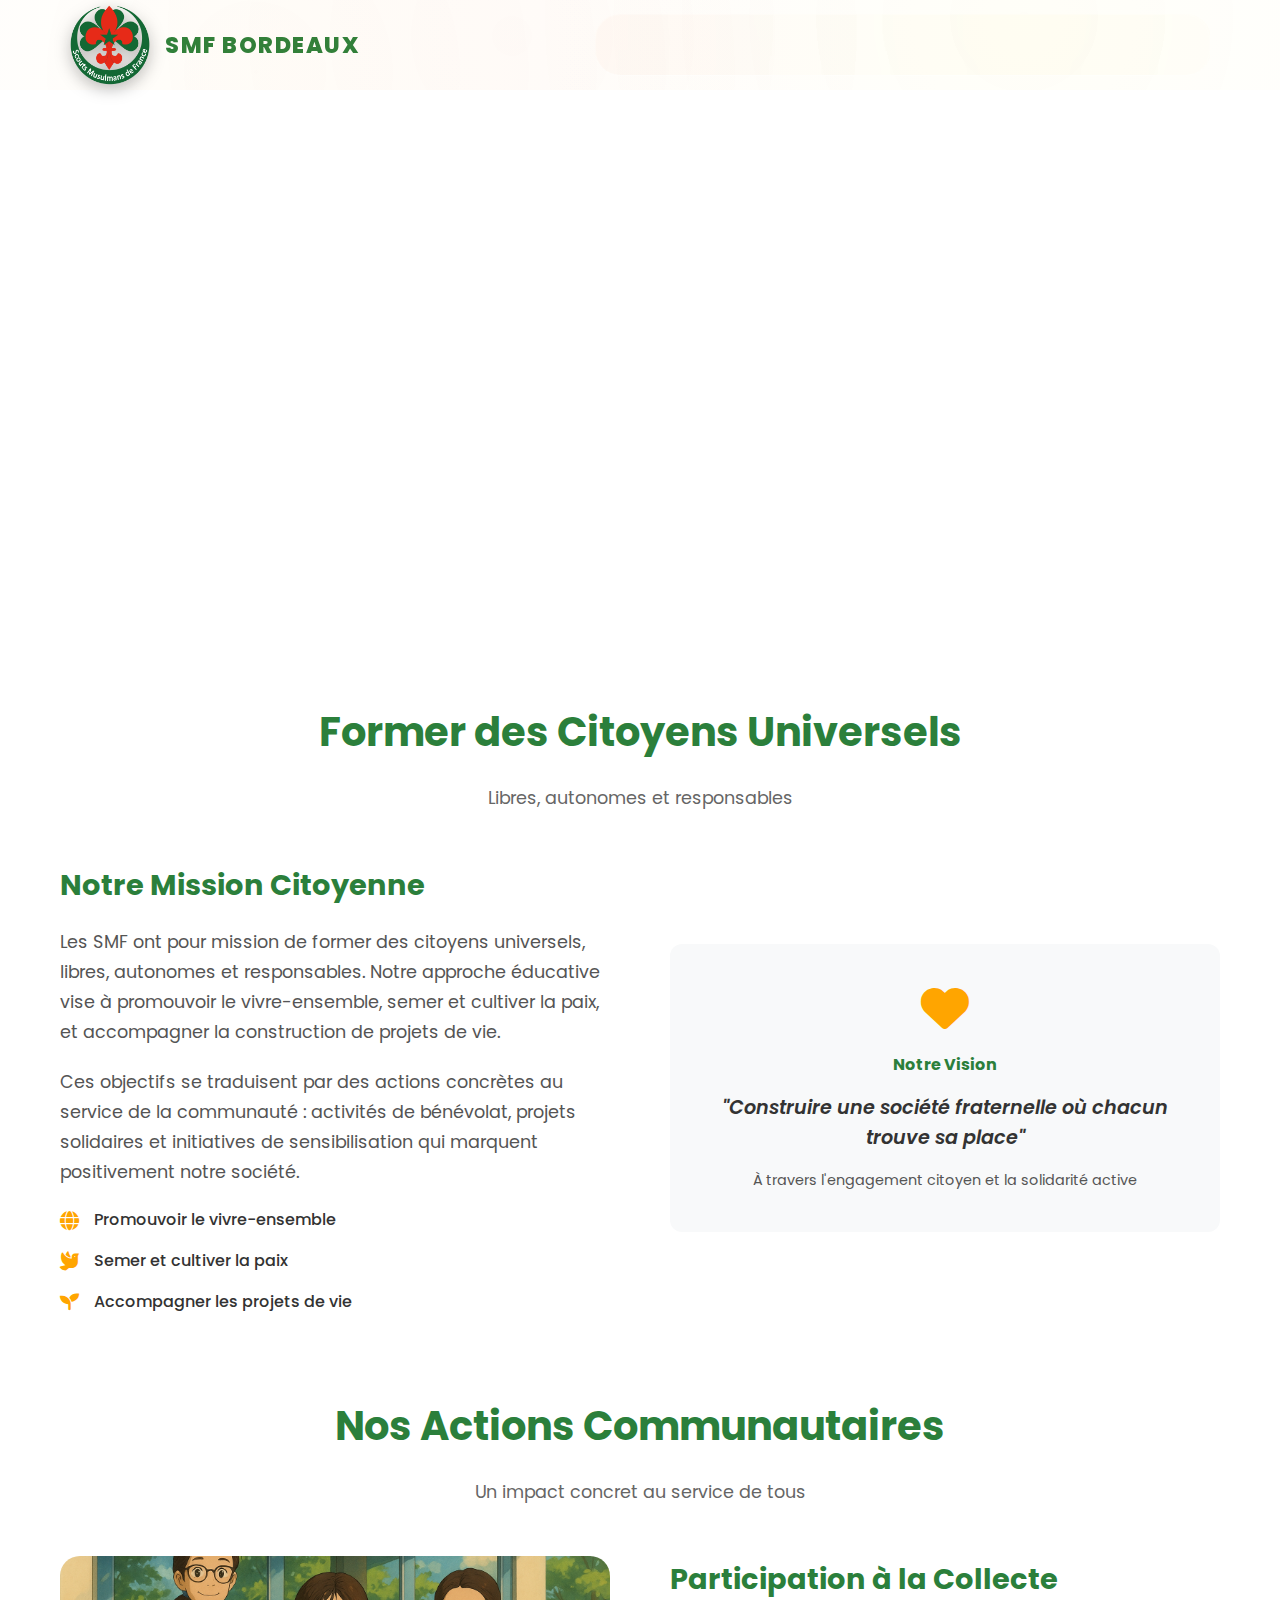
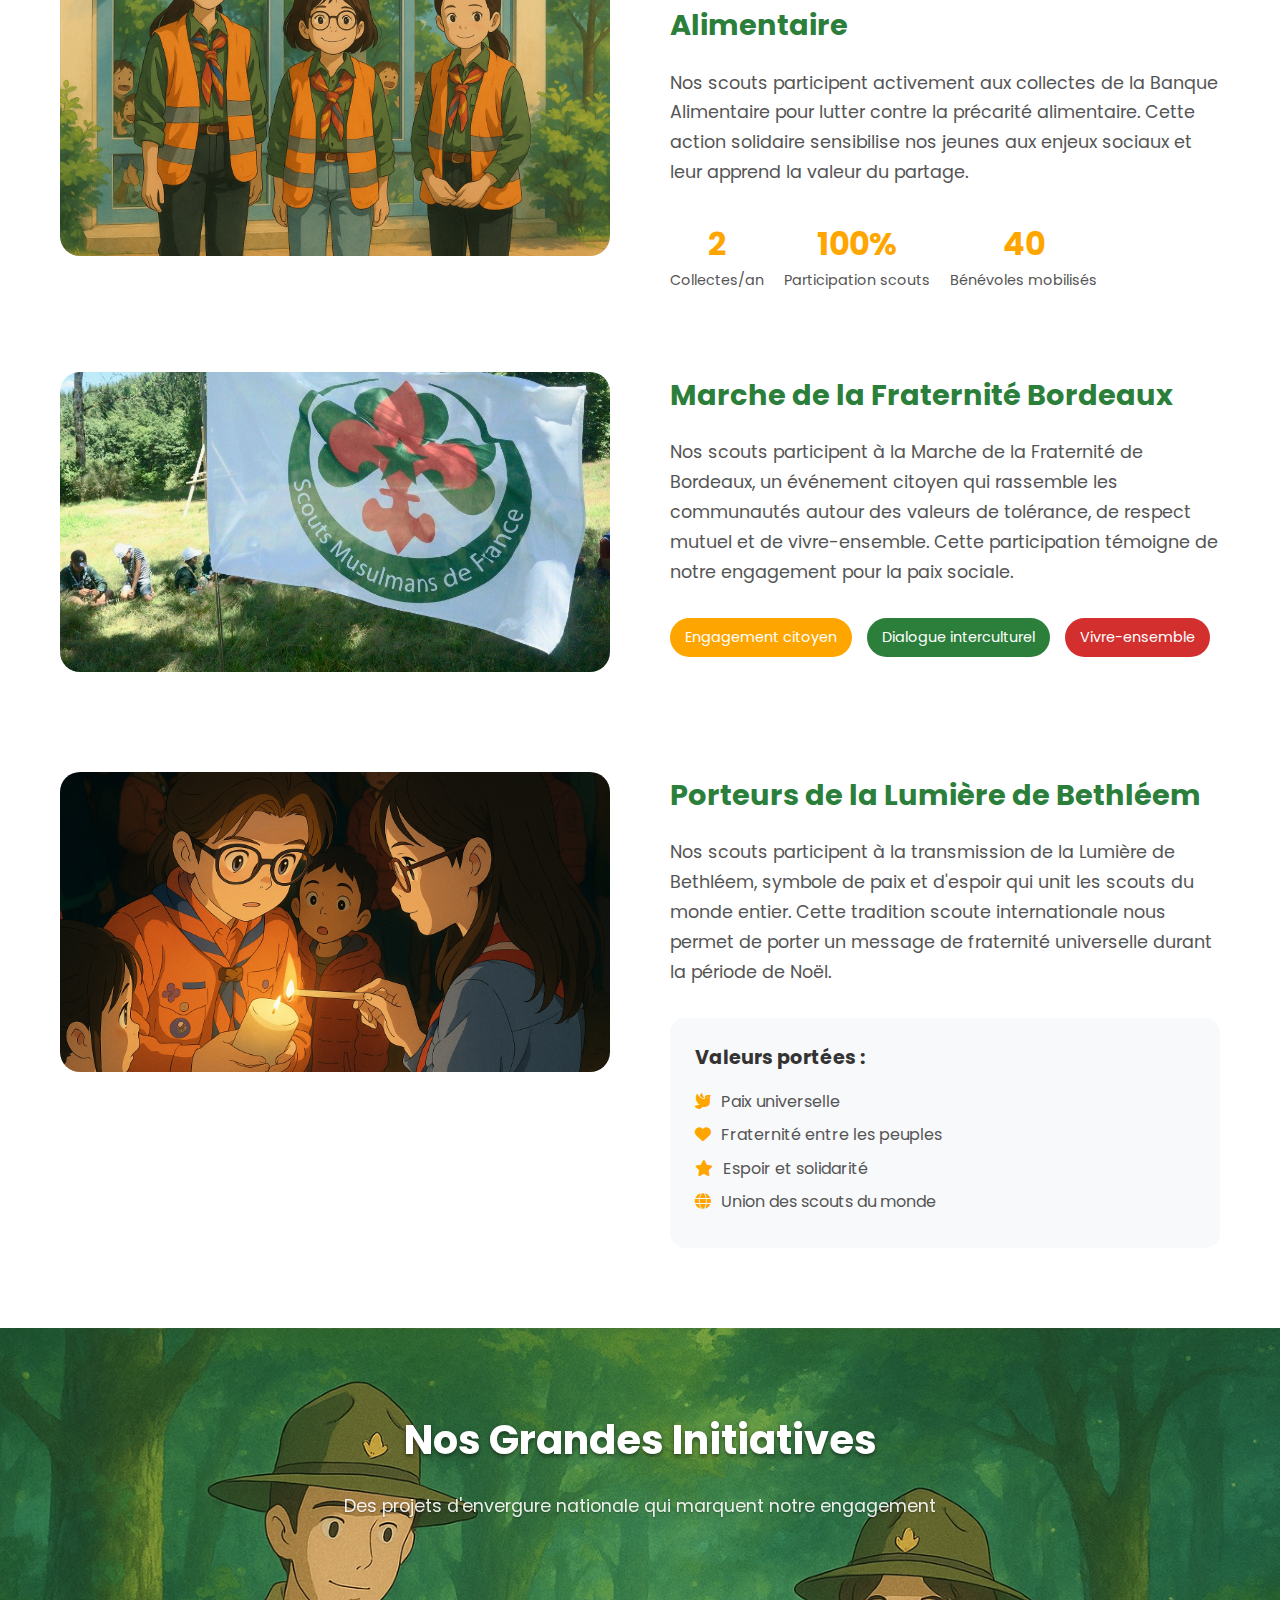
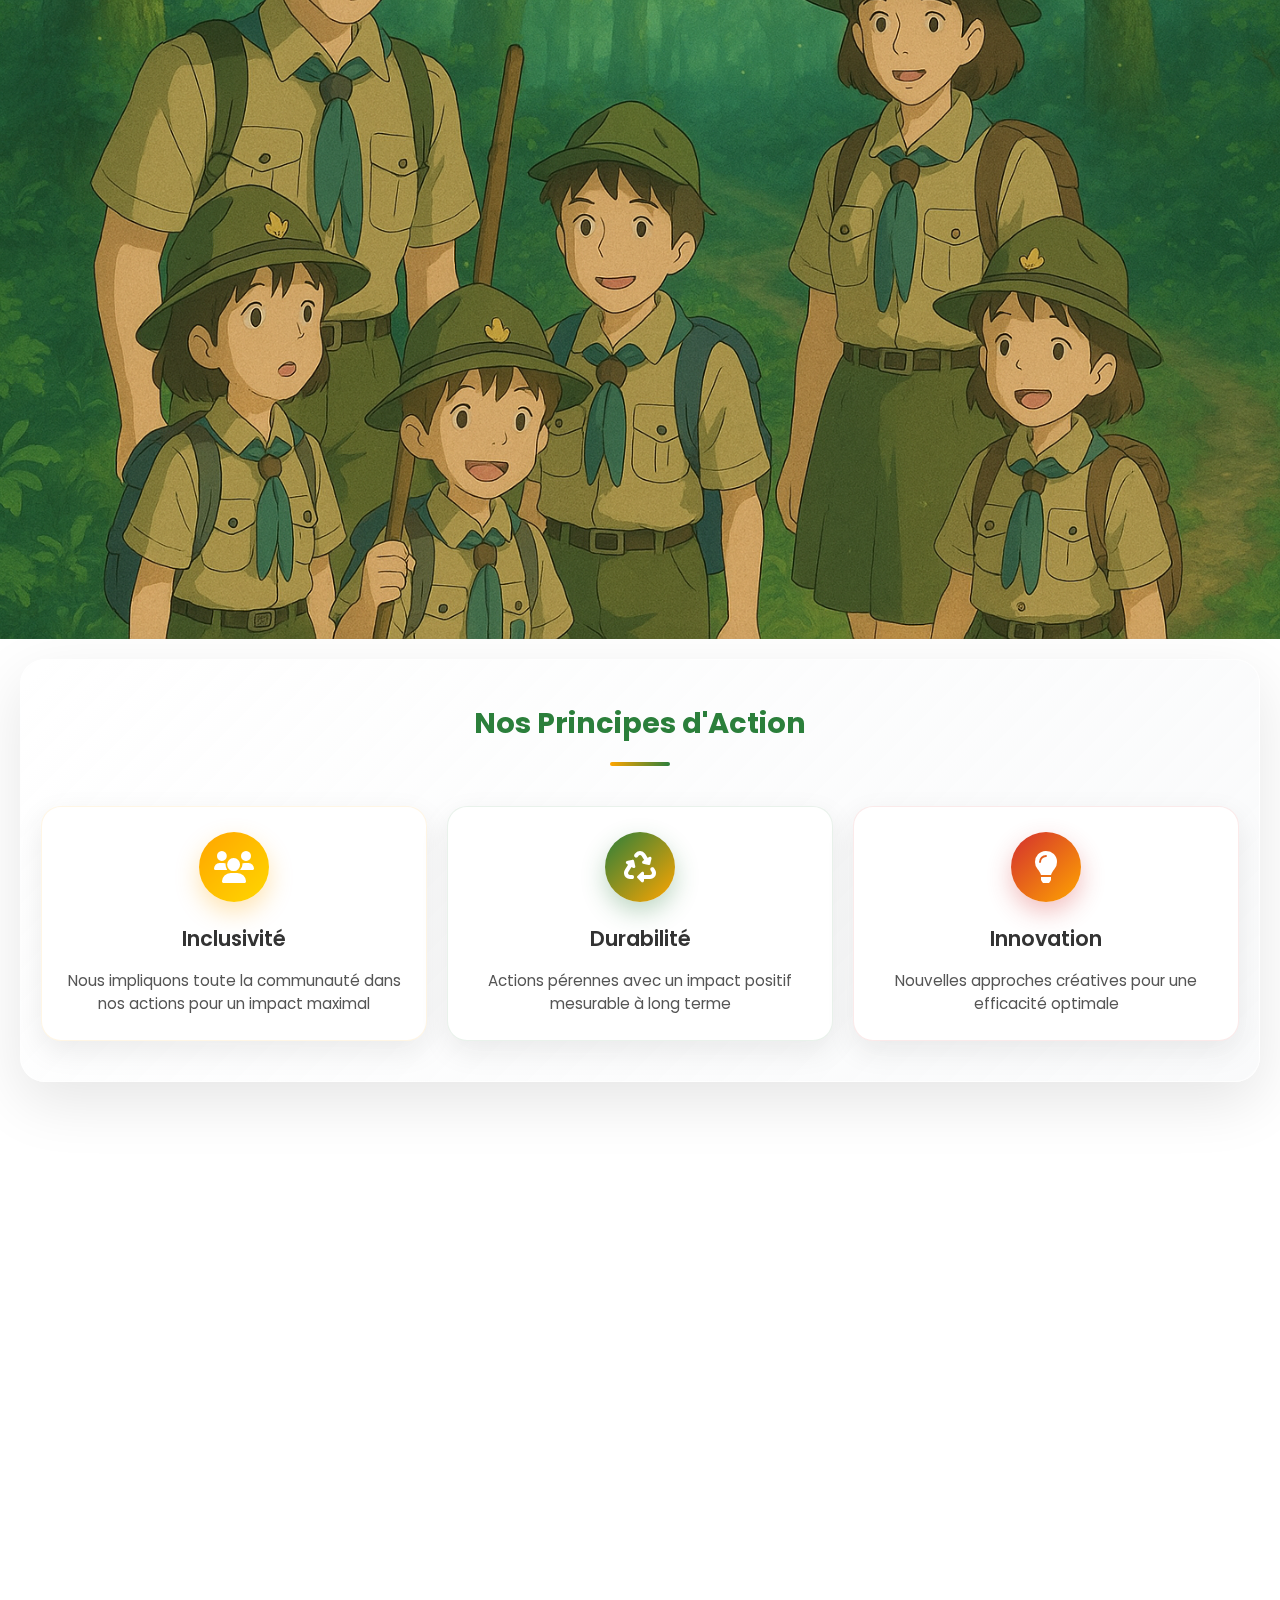
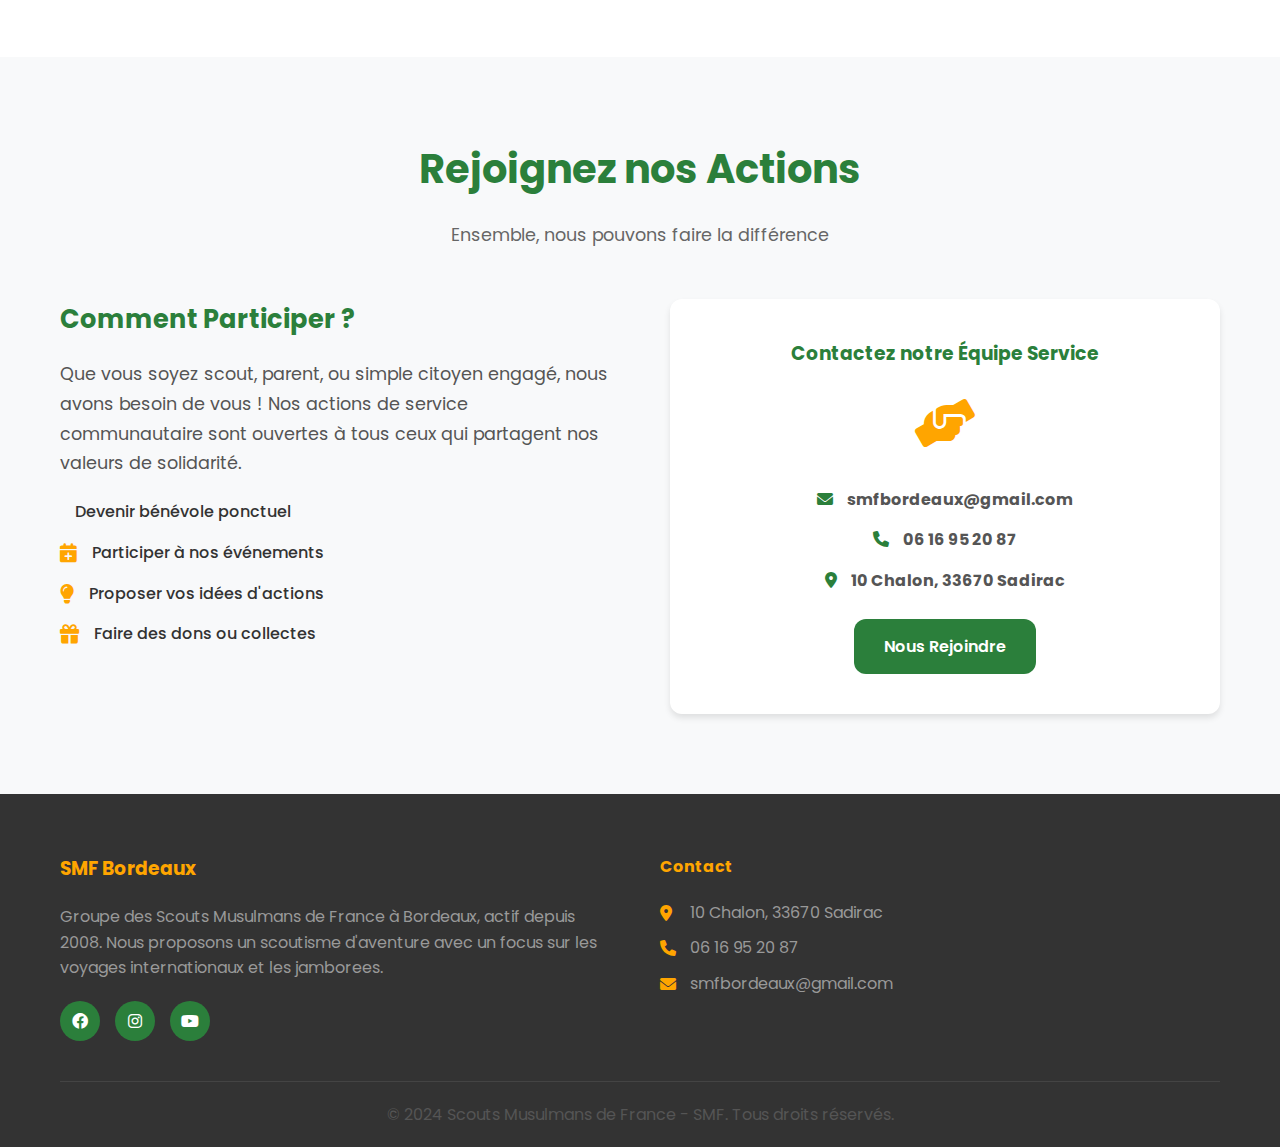
<file: service-communaute.html>
<!DOCTYPE html>
<html lang="fr">
<head>
    <meta charset="UTF-8">
    <meta name="viewport" content="width=device-width, initial-scale=1.0">
    <title>Service à la Communauté - SMF Bordeaux</title>
    <meta name="description" content="Découvrez nos actions de service communautaire et d'engagement citoyen à Bordeaux - SMF Bordeaux">
    <link rel="icon" type="image/png" href="Logo_SMF.svg.png">
    <link rel="stylesheet" href="styles.css">
    <link href="https://cdnjs.cloudflare.com/ajax/libs/font-awesome/6.0.0/css/all.min.css" rel="stylesheet">
    <link rel="preconnect" href="https://fonts.googleapis.com">
    <link rel="preconnect" href="https://fonts.gstatic.com" crossorigin>
    <link href="https://fonts.googleapis.com/css2?family=Poppins:wght@300;400;600;700&display=swap" rel="stylesheet">
</head>
<body class="page-service">
    <!-- Header avec navigation -->
    <header class="header">
        <nav class="navbar">
            <div class="nav-container">
                <a href="index.html" style="text-decoration: none;">
                    <div class="nav-logo">
                        <img src="Logo_SMF.svg.png" alt="Logo SMF" class="logo-img">
                        <span>SMF Bordeaux</span>
                    </div>
                </a>
                <ul class="nav-menu">
                    <li class="nav-item">
                        <a href="index.html" class="nav-link">Accueil</a>
                    </li>
                    <li class="nav-item">
                        <a href="apropos.html" class="nav-link">À Propos</a>
                    </li>
                    <li class="nav-item">
                        <a href="programmes.html" class="nav-link">Nos Programmes</a>
                    </li>
                    <li class="nav-item">
                        <a href="service-communaute.html" class="nav-link">Service Communauté</a>
                    </li>
                </ul>
                <div class="hamburger">
                    <span class="bar"></span>
                    <span class="bar"></span>
                    <span class="bar"></span>
                </div>
            </div>
        </nav>
    </header>

    <!-- Section Héros Service Communauté -->
    <section class="hero" style="background: url('photos/2.jpg') center top/cover scroll; min-height: 60vh;">
        <div class="hero-content">
            <h1 class="hero-title">Service à la Communauté</h1>
            <p class="hero-subtitle">S'engager pour le bien commun et la solidarité</p>
        </div>
    </section>

    <!-- Section Introduction -->
    <section class="activities" style="padding: 80px 20px;">
        <div class="container">
            <h2 class="section-title">Former des Citoyens Universels</h2>
            <p class="section-subtitle">Libres, autonomes et responsables</p>
            
            <div class="join-content" style="grid-template-columns: 1fr 1fr; gap: 60px; align-items: center; margin-bottom: 80px;">
                <div class="join-text">
                    <h3 style="color: var(--text-primary); font-size: 1.8rem; margin-bottom: 20px;">Notre Mission Citoyenne</h3>
                    <p style="margin-bottom: 20px;">
                        Les SMF ont pour mission de former des citoyens universels, libres, autonomes et responsables. Notre approche éducative vise à promouvoir le vivre-ensemble, semer et cultiver la paix, et accompagner la construction de projets de vie.
                    </p>
                    <p style="margin-bottom: 20px;">
                        Ces objectifs se traduisent par des actions concrètes au service de la communauté : activités de bénévolat, projets solidaires et initiatives de sensibilisation qui marquent positivement notre société.
                    </p>
                    <div class="join-features">
                        <div class="feature">
                            <i class="fas fa-globe"></i>
                            <span>Promouvoir le vivre-ensemble</span>
                        </div>
                        <div class="feature">
                            <i class="fas fa-dove"></i>
                            <span>Semer et cultiver la paix</span>
                        </div>
                        <div class="feature">
                            <i class="fas fa-seedling"></i>
                            <span>Accompagner les projets de vie</span>
                        </div>
                    </div>
                </div>
                <div style="background: var(--light-bg); padding: 40px; border-radius: var(--border-radius); text-align: center;">
                    <i class="fas fa-heart" style="font-size: 3rem; color: var(--accent-color); margin-bottom: 20px;"></i>
                    <h4 style="color: var(--text-primary); margin-bottom: 15px;">Notre Vision</h4>
                    <p style="font-size: 1.2rem; font-weight: 600; color: var(--text-dark); font-style: italic;">
                        "Construire une société fraternelle où chacun trouve sa place"
                    </p>
                    <p style="color: var(--text-body); margin-top: 15px; font-size: 0.9rem;">
                        À travers l'engagement citoyen et la solidarité active
                    </p>
                </div>
            </div>


            <!-- Section Types de Services -->
            <h2 class="section-title">Nos Actions Communautaires</h2>
            <p class="section-subtitle">Un impact concret au service de tous</p>
            
            <!-- Bloc 1 : Banque Alimentaire -->
            <div style="display: grid; grid-template-columns: 1fr 1fr; gap: 60px; align-items: start; margin-bottom: 80px;">
                <div>
                    <div style="width: 100%; height: 300px; border-radius: 20px; overflow: hidden; margin-bottom: 20px;">
                        <img src="banque.png" alt="Banque Alimentaire" style="width: 100%; height: 100%; object-fit: cover; object-position: center;">
                    </div>
                </div>
                <div>
                    <h3 style="color: var(--text-primary); font-size: 1.8rem; margin-bottom: 20px;">Participation à la Collecte Alimentaire</h3>
                    <p style="margin-bottom: 20px; font-size: 1.1rem; line-height: 1.7;">
                        Nos scouts participent activement aux collectes de la Banque Alimentaire pour lutter contre la précarité alimentaire. Cette action solidaire sensibilise nos jeunes aux enjeux sociaux et leur apprend la valeur du partage.
                    </p>
                    <div style="display: flex; gap: 20px; margin-top: 30px;">
                        <div style="text-align: center;">
                            <div style="font-size: 2rem; font-weight: bold; color: var(--accent-color);">2</div>
                            <div style="color: var(--text-body); font-size: 0.9rem;">Collectes/an</div>
                        </div>
                        <div style="text-align: center;">
                            <div style="font-size: 2rem; font-weight: bold; color: var(--accent-color);">100%</div>
                            <div style="color: var(--text-body); font-size: 0.9rem;">Participation scouts</div>
                        </div>
                        <div style="text-align: center;">
                            <div style="font-size: 2rem; font-weight: bold; color: var(--accent-color);">40</div>
                            <div style="color: var(--text-body); font-size: 0.9rem;">Bénévoles mobilisés</div>
                        </div>
                    </div>
                </div>
            </div>
            
            <!-- Bloc 2 : Marche de la Fraternité -->
            <div style="display: grid; grid-template-columns: 1fr 1fr; gap: 60px; align-items: start; margin-bottom: 80px;">
                <div>
                    <div style="width: 100%; height: 300px; border-radius: 20px; overflow: hidden; margin-bottom: 20px;">
                        <img src="smf-.jpg" alt="Marche de la Fraternité" style="width: 100%; height: 100%; object-fit: cover; object-position: center;">

                    </div>
                </div>
                <div>
                    <h3 style="color: var(--text-primary); font-size: 1.8rem; margin-bottom: 20px;">Marche de la Fraternité Bordeaux</h3>
                    <p style="margin-bottom: 20px; font-size: 1.1rem; line-height: 1.7;">
                        Nos scouts participent à la Marche de la Fraternité de Bordeaux, un événement citoyen qui rassemble les communautés autour des valeurs de tolérance, de respect mutuel et de vivre-ensemble. Cette participation témoigne de notre engagement pour la paix sociale.
                    </p>
                    <div style="display: flex; gap: 15px; flex-wrap: wrap; margin-top: 30px;">
                        <span style="background: var(--accent-color); color: white; padding: 8px 15px; border-radius: 20px; font-size: 0.9rem;">Engagement citoyen</span>
                        <span style="background: var(--primary-color); color: white; padding: 8px 15px; border-radius: 20px; font-size: 0.9rem;">Dialogue interculturel</span>
                        <span style="background: var(--secondary-color); color: white; padding: 8px 15px; border-radius: 20px; font-size: 0.9rem;">Vivre-ensemble</span>
                    </div>
                </div>
            </div>
            
            <!-- Bloc 3 : Lumière de Bethléem -->
            <div style="display: grid; grid-template-columns: 1fr 1fr; gap: 60px; align-items: start;">
                <div>
                    <div style="position: relative; overflow: hidden; padding: 40px; border-radius: 20px; min-height: 300px; background-image: url('lumière.png'); background-size: cover; background-position: center;"></div>
                </div>
                <div>
                    <h3 style="color: var(--text-primary); font-size: 1.8rem; margin-bottom: 20px;">Porteurs de la Lumière de Bethléem</h3>
                    <p style="margin-bottom: 20px; font-size: 1.1rem; line-height: 1.7;">
                        Nos scouts participent à la transmission de la Lumière de Bethléem, symbole de paix et d'espoir qui unit les scouts du monde entier. Cette tradition scoute internationale nous permet de porter un message de fraternité universelle durant la période de Noël.
                    </p>
                    <div style="background: var(--light-bg); padding: 25px; border-radius: 15px; margin-top: 30px;">
                        <h4 style="color: var(--text-dark); margin-bottom: 15px; font-size: 1.2rem;">Valeurs portées :</h4>
                        <ul style="list-style: none; padding: 0;">
                            <li style="margin: 8px 0; color: var(--text-body);"><i class="fas fa-dove" style="color: var(--accent-color); margin-right: 10px;"></i>Paix universelle</li>
                            <li style="margin: 8px 0; color: var(--text-body);"><i class="fas fa-heart" style="color: var(--accent-color); margin-right: 10px;"></i>Fraternité entre les peuples</li>
                            <li style="margin: 8px 0; color: var(--text-body);"><i class="fas fa-star" style="color: var(--accent-color); margin-right: 10px;"></i>Espoir et solidarité</li>
                            <li style="margin: 8px 0; color: var(--text-body);"><i class="fas fa-globe" style="color: var(--accent-color); margin-right: 10px;"></i>Union des scouts du monde</li>
                        </ul>
                    </div>
                </div>
            </div>
        </div>
    </section>

    <!-- Section Projets Phares -->
    <section class="values" style="background: url('image.png') center/cover scroll; padding: 80px 20px;">
        <div class="container">
            <h2 class="section-title" style="color: var(--white); text-shadow: 0 2px 4px rgba(0,0,0,0.5);">Nos Grandes Initiatives</h2>
            <p class="section-subtitle" style="color: rgba(255,255,255,0.9); text-shadow: 0 1px 2px rgba(0,0,0,0.3);">
                Des projets d'envergure nationale qui marquent notre engagement
            </p>
            
            <div class="values-grid" style="grid-template-columns: repeat(auto-fit, minmax(300px, 1fr));">
                <div class="value-item" style="grid-column: span 2;">
                    <div class="value-icon">
                        <i class="fas fa-campground"></i>
                    </div>
                    <h3>La Tente d'Abraham</h3>
                    <p>Événement national organisé par les SMF depuis 1997, visant à promouvoir le dialogue interreligieux et interculturel. Il rassemble des personnalités politiques, intellectuelles, institutionnelles et religieuses autour de thématiques sociétales touchant la jeunesse, favorisant ainsi le vivre-ensemble et la fraternité.</p>
                </div>
                <div class="value-item" style="grid-column: span 2;">
                    <div class="value-icon">
                        <i class="fas fa-fire"></i>
                    </div>
                    <h3>La Flamme de l'Espoir Citoyen</h3>
                    <p>Tournée citoyenne non partisane organisée par les SMF, en partenariat avec la Commission française à l'UNESCO et le Parlement européen. Cette initiative vise à encourager les jeunes citoyens français à s'inscrire sur les listes électorales et à s'engager activement dans la vie démocratique.</p>
                </div>
            </div>

        </div>
    </section>


            <!-- Section principes clés améliorée -->
            <div style="background: linear-gradient(135deg, var(--white), rgba(248, 249, 250, 0.8)); padding: 40px 20px; border-radius: 25px; box-shadow: 0 20px 60px rgba(0,0,0,0.1); border: 1px solid rgba(255, 255, 255, 0.8); backdrop-filter: blur(10px); margin: 20px;">
                <div style="text-align: center; margin-bottom: 40px;">
                    <h3 style="color: var(--text-primary); font-size: 1.8rem; font-weight: 700; margin-bottom: 15px;">Nos Principes d'Action</h3>
                    <div style="width: 60px; height: 4px; background: linear-gradient(90deg, var(--accent-color), var(--primary-color)); margin: 0 auto; border-radius: 2px;"></div>
                </div>
                
                <div style="display: grid; grid-template-columns: repeat(auto-fit, minmax(250px, 1fr)); gap: 20px; max-width: 1200px; margin: 0 auto;">
                    <div style="text-align: center; padding: 25px; background: var(--white); border-radius: 20px; box-shadow: 0 10px 30px rgba(0,0,0,0.08); border: 1px solid rgba(255, 165, 0, 0.1); transition: all 0.3s ease;">
                        <div style="width: 70px; height: 70px; background: linear-gradient(135deg, var(--accent-color), #FFD700); border-radius: 50%; margin: 0 auto 20px; display: flex; align-items: center; justify-content: center; box-shadow: 0 10px 25px rgba(255, 165, 0, 0.3);">
                            <i class="fas fa-users" style="font-size: 2rem; color: white;"></i>
                        </div>
                        <h4 style="color: var(--text-dark); margin-bottom: 15px; font-size: 1.3rem; font-weight: 600;">Inclusivité</h4>
                        <p style="color: var(--text-body); font-size: 0.95rem; line-height: 1.5; margin: 0;">Nous impliquons toute la communauté dans nos actions pour un impact maximal</p>
                    </div>
                    
                    <div style="text-align: center; padding: 25px; background: var(--white); border-radius: 20px; box-shadow: 0 10px 30px rgba(0,0,0,0.08); border: 1px solid rgba(43, 127, 59, 0.1); transition: all 0.3s ease;">
                        <div style="width: 70px; height: 70px; background: linear-gradient(135deg, var(--primary-color), var(--accent-color)); border-radius: 50%; margin: 0 auto 20px; display: flex; align-items: center; justify-content: center; box-shadow: 0 10px 25px rgba(43, 127, 59, 0.3);">
                            <i class="fas fa-recycle" style="font-size: 2rem; color: white;"></i>
                        </div>
                        <h4 style="color: var(--text-dark); margin-bottom: 15px; font-size: 1.3rem; font-weight: 600;">Durabilité</h4>
                        <p style="color: var(--text-body); font-size: 0.95rem; line-height: 1.5; margin: 0;">Actions pérennes avec un impact positif mesurable à long terme</p>
                    </div>
                    
                    <div style="text-align: center; padding: 25px; background: var(--white); border-radius: 20px; box-shadow: 0 10px 30px rgba(0,0,0,0.08); border: 1px solid rgba(211, 47, 47, 0.1); transition: all 0.3s ease;">
                        <div style="width: 70px; height: 70px; background: linear-gradient(135deg, var(--secondary-color), var(--accent-color)); border-radius: 50%; margin: 0 auto 20px; display: flex; align-items: center; justify-content: center; box-shadow: 0 10px 25px rgba(211, 47, 47, 0.3);">
                            <i class="fas fa-lightbulb" style="font-size: 2rem; color: white;"></i>
                        </div>
                        <h4 style="color: var(--text-dark); margin-bottom: 15px; font-size: 1.3rem; font-weight: 600;">Innovation</h4>
                        <p style="color: var(--text-body); font-size: 0.95rem; line-height: 1.5; margin: 0;">Nouvelles approches créatives pour une efficacité optimale</p>
                    </div>
                </div>
            </div>
        </div>
    </section>

    <!-- Section Statistiques d'Impact -->
    <section class="join stats-section" style="padding: 80px 20px;">
        <div class="container">
            <h2 class="section-title">Impact de nos Actions</h2>
            <p class="section-subtitle">Des résultats concrets de notre engagement communautaire</p>
            
            <div class="activities-grid" style="grid-template-columns: repeat(auto-fit, minmax(250px, 1fr)); gap: 30px; margin-top: 50px;">
                <div class="stat-item">
                    <i class="fas fa-calendar-alt" style="font-size: 3rem; color: var(--accent-color); margin-bottom: 15px;"></i>
                    <div class="stat-number" data-target="16" style="font-size: 2.5rem; font-weight: 700; color: var(--text-primary); margin-bottom: 10px;">0</div>
                    <div style="color: var(--text-body); font-weight: 500;">Années d'existence</div>
                </div>
                <div class="stat-item">
                    <i class="fas fa-users" style="font-size: 3rem; color: var(--accent-color); margin-bottom: 15px;"></i>
                    <div class="stat-number" data-target="40" style="font-size: 2.5rem; font-weight: 700; color: var(--text-primary); margin-bottom: 10px;">0</div>
                    <div style="color: var(--text-body); font-weight: 500;">Voyageurs et Voyageuses</div>
                </div>
                <div class="stat-item">
                    <i class="fas fa-plane" style="font-size: 3rem; color: var(--accent-color); margin-bottom: 15px;"></i>
                    <div class="stat-number" data-target="15" style="font-size: 2.5rem; font-weight: 700; color: var(--text-primary); margin-bottom: 10px;">0</div>
                    <div style="color: var(--text-body); font-weight: 500;">Voyages internationaux organisés</div>
                </div>
                <div class="stat-item">
                    <i class="fas fa-heart" style="font-size: 3rem; color: var(--accent-color); margin-bottom: 15px;"></i>
                    <div class="stat-number" data-target="25" style="font-size: 2.5rem; font-weight: 700; color: var(--text-primary); margin-bottom: 10px;">0</div>
                    <div style="color: var(--text-body); font-weight: 500;">Actions solidaires par an</div>
                </div>
            </div>
        </div>
    </section>



    <!-- Section Rejoindre nos Actions -->
    <section class="join" style="padding: 80px 20px;">
        <div class="container">
            <h2 class="section-title">Rejoignez nos Actions</h2>
            <p class="section-subtitle">Ensemble, nous pouvons faire la différence</p>
            
            <div class="join-content">
                <div class="join-text">
                    <h3 style="color: var(--text-primary); font-size: 1.6rem; margin-bottom: 20px;">Comment Participer ?</h3>
                    <p style="margin-bottom: 20px;">
                        Que vous soyez scout, parent, ou simple citoyen engagé, nous avons besoin de vous ! 
                        Nos actions de service communautaire sont ouvertes à tous ceux qui partagent nos valeurs de solidarité.
                    </p>
                    <div class="join-features">
                        <div class="feature">
                            <i class="fas fa-volunteer"></i>
                            <span>Devenir bénévole ponctuel</span>
                        </div>
                        <div class="feature">
                            <i class="fas fa-calendar-plus"></i>
                            <span>Participer à nos événements</span>
                        </div>
                        <div class="feature">
                            <i class="fas fa-lightbulb"></i>
                            <span>Proposer vos idées d'actions</span>
                        </div>
                        <div class="feature">
                            <i class="fas fa-gift"></i>
                            <span>Faire des dons ou collectes</span>
                        </div>
                    </div>
                </div>
                <div style="background: var(--white); padding: 40px; border-radius: var(--border-radius); box-shadow: var(--shadow);">
                    <h3 style="color: var(--text-primary); margin-bottom: 30px; text-align: center;">Contactez notre Équipe Service</h3>
                    <div style="text-align: center; margin-bottom: 25px;">
                        <i class="fas fa-hands-helping" style="font-size: 3rem; color: var(--accent-color); margin-bottom: 15px;"></i>
                    </div>
                    <div style="text-align: center;">
                        <p style="margin-bottom: 15px;">
                            <i class="fas fa-envelope" style="color: var(--primary-color); margin-right: 10px;"></i>
                            <strong>smfbordeaux@gmail.com</strong>
                        </p>
                        <p style="margin-bottom: 15px;">
                            <i class="fas fa-phone" style="color: var(--primary-color); margin-right: 10px;"></i>
                            <strong>06 16 95 20 87</strong>
                        </p>
                        <p style="margin-bottom: 25px;">
                            <i class="fas fa-map-marker-alt" style="color: var(--primary-color); margin-right: 10px;"></i>
                            <strong>10 Chalon, 33670 Sadirac</strong>
                        </p>
                        <div style="margin-top: 25px;">
                            <a href="index.html#contact" class="btn btn-primary">Nous Rejoindre</a>
                        </div>
                    </div>
                </div>
            </div>
        </div>
    </section>

    <!-- Footer -->
    <footer id="contact" class="footer">
        <div class="container">
            <div class="footer-content">
                <div class="footer-section">
                    <h3>SMF Bordeaux</h3>
                    <p>Groupe des Scouts Musulmans de France à Bordeaux, actif depuis 2008. Nous proposons un scoutisme d'aventure avec un focus sur les voyages internationaux et les jamborees.</p>
                    <div class="social-links">
                        <a href="https://www.facebook.com/profile.php?id=61573069182096" target="_blank"><i class="fab fa-facebook"></i></a>
                        <a href="https://www.instagram.com/smf_bordeaux/" target="_blank"><i class="fab fa-instagram"></i></a>
                        <a href="https://www.youtube.com/@ScoutsMusulmansFrance" target="_blank"><i class="fab fa-youtube"></i></a>
                    </div>
                </div>
                <div class="footer-section">
                    <h4>Contact</h4>
                    <div class="contact-info">
                        <p><i class="fas fa-map-marker-alt"></i> 10 Chalon, 33670 Sadirac</p>
                        <p><i class="fas fa-phone"></i> 06 16 95 20 87</p>
                        <p><i class="fas fa-envelope"></i> smfbordeaux@gmail.com</p>
                    </div>
                </div>
            </div>
            <div class="footer-bottom">
                <p>&copy; 2024 Scouts Musulmans de France - SMF. Tous droits réservés.</p>
            </div>
        </div>
    </footer>

    <script src="https://cdn.emailjs.com/dist/email.min.js"></script>
    <script src="script.js"></script>
</body>
</html>
</file>
<file: styles.css>
/* Reset et styles de base */
* {
    margin: 0;
    padding: 0;
    box-sizing: border-box;
}

:root {
    --primary-color: #2B7F3B;
    --secondary-color: #D32F2F;
    --accent-color: #FFA500;
    --light-green: #e8f5e8;
    --text-primary: #2B7F3B;    /* Vert pour les titres principaux */
    --text-dark: #333;          /* Gris foncé pour les titres secondaires */
    --text-body: #555;          /* Gris moyen pour le texte principal */
    --text-light: #666;         /* Gris clair pour le texte secondaire */
    --text-muted: #999;         /* Gris très clair pour les détails */
    --white: #fff;
    --light-bg: #f8f9fa;
    --shadow: 0 4px 6px rgba(0, 0, 0, 0.1);
    --border-radius: 12px;
    --transition: all 0.3s ease;
}

body {
    font-family: 'Poppins', sans-serif;
    line-height: 1.6;
    color: var(--text-body);
    overflow-x: hidden;
}

.container {
    max-width: 1200px;
    margin: 0 auto;
    padding: 0 20px;
}

/* Header et Navigation */
.header {
    background: rgba(255, 255, 255, 0.05);
    backdrop-filter: blur(20px);
    border-bottom: 1px solid rgba(255, 255, 255, 0.1);
    position: fixed;
    top: 0;
    width: 100%;
    z-index: 1000;
    transition: all 0.3s cubic-bezier(0.4, 0, 0.2, 1);
}

.header.scrolled {
    background: rgba(255, 255, 255, 0.95);
    backdrop-filter: blur(30px);
    border-bottom: 1px solid rgba(43, 127, 59, 0.1);
    box-shadow: 0 8px 32px rgba(0, 0, 0, 0.1);
}

.nav-container {
    max-width: 1200px;
    margin: 0 auto;
    padding: 0 30px;
    display: flex;
    justify-content: space-between;
    align-items: center;
    height: 90px;
    transition: all 0.3s ease;
}

.header.scrolled .nav-container {
    height: 75px;
}

.nav-logo {
    display: flex;
    align-items: center;
    gap: 15px;
    font-weight: 700;
    color: var(--primary-color);
    transition: all 0.4s ease;
}

.header.scrolled .nav-logo {
    color: var(--primary-color);
}

.nav-logo:hover {
    /* Hover effects removed */
}

.header.scrolled .nav-logo:hover {
    /* Hover effects removed */
}

.logo-img {
    width: 80px;
    height: 80px;
    object-fit: contain;
    flex-shrink: 0;
    filter: drop-shadow(0 4px 8px rgba(0,0,0,0.3));
    transition: all 0.3s ease;
}

.header.scrolled .logo-img {
    width: 75px;
    height: 75px;
    filter: drop-shadow(0 2px 4px rgba(0,0,0,0.1));
}

.nav-logo span {
    font-size: 1.4rem;
    font-weight: 800;
    text-transform: uppercase;
    letter-spacing: 1.5px;
    line-height: 1.2;
    max-width: 200px;
    text-shadow: 0 1px 3px rgba(255, 255, 255, 0.8);
    transition: all 0.3s ease;
}

.header.scrolled .nav-logo span {
    font-size: 1.3rem;
    text-shadow: none;
}

.nav-menu {
    display: flex;
    list-style: none;
    gap: 0;
    background: rgba(255, 255, 255, 0.1);
    backdrop-filter: blur(15px);
    border-radius: 25px;
    padding: 8px;
    border: 1px solid rgba(255, 255, 255, 0.2);
    transition: all 0.3s ease;
    flex-wrap: wrap;
    justify-content: center;
}

.header.scrolled .nav-menu {
    background: rgba(255, 255, 255, 0.15);
    border: 1px solid rgba(255, 255, 255, 0.3);
}

.nav-item {
    position: relative;
    opacity: 0;
    animation: fadeInNav 0.6s ease forwards;
}

/* Animation dynamique pour tous les éléments nav */
.nav-item:nth-child(1) { animation-delay: 0.1s; }
.nav-item:nth-child(2) { animation-delay: 0.2s; }
.nav-item:nth-child(3) { animation-delay: 0.3s; }
.nav-item:nth-child(4) { animation-delay: 0.4s; }
.nav-item:nth-child(5) { animation-delay: 0.5s; }
.nav-item:nth-child(6) { animation-delay: 0.6s; }
.nav-item:nth-child(7) { animation-delay: 0.7s; }
.nav-item:nth-child(8) { animation-delay: 0.8s; }

@keyframes fadeInNav {
    from {
        opacity: 0;
        transform: translateY(-10px);
    }
    to {
        opacity: 1;
        transform: translateY(0);
    }
}

.nav-link {
    display: block;
    padding: 10px 16px;
    text-decoration: none;
    color: var(--text-dark);
    font-weight: 600;
    font-size: 0.9rem;
    text-transform: uppercase;
    letter-spacing: 0.5px;
    transition: all 0.4s cubic-bezier(0.4, 0, 0.2, 1);
    position: relative;
    border-radius: 16px;
    overflow: visible;
    text-shadow: 0 1px 2px rgba(255, 255, 255, 0.8);
    white-space: nowrap;
}

.header.scrolled .nav-link {
    color: var(--text-dark);
    text-shadow: none;
}

.nav-link::before {
    content: '';
    position: absolute;
    top: 0;
    left: 0;
    right: 0;
    bottom: 0;
    background: linear-gradient(45deg, var(--accent-color), #FFD700);
    opacity: 0;
    transition: all 0.4s ease;
    border-radius: 18px;
    z-index: -1;
}

.nav-link:hover::before {
    opacity: 1;
    transform: scale(1.05);
}

.nav-link:hover {
    color: var(--white);
    transform: translateY(-2px);
    text-shadow: 0 2px 8px rgba(0, 0, 0, 0.3);
    filter: drop-shadow(0 0 8px rgba(255, 165, 0, 0.5));
}

.nav-link::after {
    content: '';
    position: absolute;
    bottom: 0;
    left: 50%;
    width: 0;
    height: 2px;
    background: linear-gradient(90deg, var(--accent-color), #FFD700);
    transition: all 0.4s ease;
    transform: translateX(-50%);
    border-radius: 2px;
}

.nav-link:hover::after {
    width: 80%;
}

.hamburger {
    display: none;
    flex-direction: column;
    cursor: pointer;
    padding: 10px;
    border-radius: 12px;
    background: rgba(255, 255, 255, 0.15);
    border: 1px solid rgba(255, 255, 255, 0.3);
    transition: all 0.3s ease;
}

.header.scrolled .hamburger {
    background: rgba(255, 255, 255, 0.2);
    border: 1px solid rgba(255, 255, 255, 0.4);
}

.hamburger:hover {
    background: rgba(255, 255, 255, 0.25);
    transform: scale(1.05);
}

.header.scrolled .hamburger:hover {
    background: rgba(255, 255, 255, 0.3);
}

.bar {
    width: 28px;
    height: 3px;
    background: var(--primary-color);
    margin: 3px 0;
    transition: all 0.4s cubic-bezier(0.4, 0, 0.2, 1);
    border-radius: 2px;
}

.header.scrolled .bar {
    background: var(--primary-color);
}

.hamburger:hover .bar {
    background: var(--accent-color);
}

/* Section Héros */
.hero {
    margin-top: 80px;
    padding: 100px 20px;
    background: url('landing.png') center center/cover scroll;
    position: relative;
    overflow: hidden;
    min-height: 60vh;
    display: flex;
    align-items: center;
    text-align: center;
    opacity: 0;
    visibility: hidden;
    animation: heroFadeIn 0.8s ease-out 0.1s forwards;
}

.hero::before {
    content: '';
    position: absolute;
    top: 0;
    left: 0;
    right: 0;
    bottom: 0;
    background: rgba(0, 0, 0, 0.4);
    z-index: 1;
    opacity: 0;
    animation: overlayFadeIn 0.6s ease-out 0.3s forwards;
}

.hero::after {
    content: '';
    position: absolute;
    bottom: 0;
    left: 0;
    right: 0;
    height: 40px;
    background: linear-gradient(to bottom, transparent 0%, rgba(248, 249, 250, 0.6) 60%, var(--light-bg) 100%);
    z-index: 2;
}

.hero-content {
    flex: 1;
    position: relative;
    z-index: 3;
    max-width: 800px;
    margin: 0 auto;
    color: var(--white);
    opacity: 0;
    transform: translateY(30px);
    animation: contentSlideUp 0.7s ease-out 0.5s forwards;
}

.hero-title {
    font-size: 4rem;
    font-weight: 800;
    color: var(--white);
    margin-bottom: 30px;
    line-height: 1.2;
    text-shadow: 0 4px 8px rgba(0, 0, 0, 0.8);
    letter-spacing: -1px;
    opacity: 0;
    transform: translateY(20px);
    animation: titleSlideUp 0.6s ease-out 0.7s forwards;
}

.hero-subtitle {
    font-size: 1.4rem;
    color: rgba(255, 255, 255, 0.95);
    margin-bottom: 40px;
    max-width: 700px;
    margin-left: auto;
    margin-right: auto;
    line-height: 1.6;
    text-shadow: 0 3px 6px rgba(0, 0, 0, 0.8);
    font-weight: 400;
    opacity: 0;
    transform: translateY(20px);
    animation: subtitleSlideUp 0.6s ease-out 0.9s forwards;
}

.hero-buttons {
    display: flex;
    gap: 25px;
    margin-top: 40px;
    justify-content: center;
    flex-wrap: wrap;
    opacity: 0;
    transform: translateY(20px);
    animation: buttonsSlideUp 0.6s ease-out 1.1s forwards;
}

.hero-image {
    display: none;
}

.hero-placeholder {
    width: 400px;
    height: 300px;
    background: var(--primary-color);
    border-radius: var(--border-radius);
    display: flex;
    flex-direction: column;
    justify-content: center;
    align-items: center;
    color: var(--white);
    box-shadow: var(--shadow);
}

.hero-placeholder i {
    font-size: 4rem;
    margin-bottom: 10px;
}

/* Boutons */
.btn {
    display: inline-block;
    padding: 15px 30px;
    border-radius: var(--border-radius);
    text-decoration: none;
    font-weight: 600;
    transition: var(--transition);
    cursor: pointer;
    border: none;
    font-size: 1rem;
}

.btn-primary {
    background: var(--primary-color);
    color: var(--white);
}

.btn-primary:hover {
    background: #1e3a21;
    transform: translateY(-2px);
    box-shadow: 0 6px 12px rgba(44, 85, 48, 0.3);
}

.btn-secondary {
    background: transparent;
    color: var(--primary-color);
    border: 2px solid var(--primary-color);
}

.btn-secondary:hover {
    background: var(--primary-color);
    color: var(--white);
    transform: translateY(-2px);
}

.btn-full {
    width: 100%;
}

/* Sections communes */
.section-title {
    font-size: 2.5rem;
    font-weight: 700;
    text-align: center;
    margin-bottom: 20px;
    color: var(--text-primary);
}

.section-subtitle {
    font-size: 1.1rem;
    text-align: center;
    color: var(--text-light);
    margin-bottom: 50px;
    max-width: 600px;
    margin-left: auto;
    margin-right: auto;
}

.text-primary { color: var(--text-primary) !important; }
.text-dark { color: var(--text-dark) !important; }
.text-body { color: var(--text-body) !important; }
.text-light { color: var(--text-light) !important; }
.text-muted { color: var(--text-muted) !important; }
.text-white { color: var(--white) !important; }

/* Hiérarchie des titres standardisée */
h1, .h1, .hero-title {
    color: var(--white);
}

h2, .h2, .section-title {
    color: var(--text-primary);
}

h3, .h3 {
    color: var(--text-dark);
}

h4, h5, h6, .subtitle, .section-subtitle {
    color: var(--text-light);
}

p, .text-body {
    color: var(--text-body);
}

.text-secondary {
    color: var(--text-light);
}

/* Section Activités */
.activities {
    padding: 80px 20px;
    background: var(--white);
}

.activities-grid {
    display: grid;
    grid-template-columns: repeat(auto-fit, minmax(350px, 1fr));
    gap: 30px;
    margin-top: 50px;
}

.activity-card {
    background: var(--white);
    padding: 30px;
    border-radius: var(--border-radius);
    box-shadow: var(--shadow);
    transition: var(--transition);
    text-align: center;
    border-top: 4px solid var(--accent-color);
}

.activity-card:hover {
    transform: translateY(-5px);
    box-shadow: 0 8px 25px rgba(0, 0, 0, 0.15);
}

.activity-icon {
    width: 80px;
    height: 80px;
    background: linear-gradient(135deg, var(--accent-color), #FFD700);
    border-radius: 50%;
    display: flex;
    align-items: center;
    justify-content: center;
    margin: 0 auto 20px;
    box-shadow: 0 8px 20px rgba(255, 165, 0, 0.4);
    transition: var(--transition);
}

.activity-icon i {
    font-size: 2rem;
    color: var(--white);
}

.activity-card h3 {
    font-size: 1.3rem;
    font-weight: 600;
    margin-bottom: 15px;
    color: var(--text-dark);
}

.activity-card p {
    color: var(--text-body);
    line-height: 1.6;
}

/* Section Valeurs */
.values {
    padding: 80px 20px;
    background: 
                url('image.png') center/cover scroll;
    position: relative;
    overflow: hidden;
    min-height: 60vh;
    display: flex;
    align-items: center;
}

.values::before {
    content: '';
    position: absolute;
    top: 0;
    left: 0;
    right: 0;
    bottom: 0;
    z-index: 1;
}

.values .container {
    position: relative;
    z-index: 2;
    opacity: 1;
    transform: translateY(0);
}

.values.animate .container {
    opacity: 1;
    transform: translateY(0);
}

.values-grid {
    display: grid;
    grid-template-columns: repeat(auto-fit, minmax(250px, 1fr));
    gap: 30px;
    margin-top: 50px;
}

.value-item {
    text-align: center;
    padding: 30px;
    background: rgba(255, 255, 255, 0.15);
    border-radius: var(--border-radius);
    backdrop-filter: blur(15px);
    border: 1px solid rgba(255, 255, 255, 0.2);
    transition: all 0.4s ease;
    opacity: 0;
    transform: translateY(30px);
}

.value-item.animate {
    opacity: 1;
    transform: translateY(0);
}

.value-item:hover {
    transform: translateY(-10px) scale(1.02);
    background: rgba(255, 255, 255, 0.25);
    box-shadow: 0 15px 35px rgba(0, 0, 0, 0.3);
}

.value-icon {
    width: 70px;
    height: 70px;
    background: linear-gradient(135deg, var(--accent-color), #FFD700);
    border-radius: 50%;
    display: flex;
    align-items: center;
    justify-content: center;
    margin: 0 auto 20px;
    box-shadow: 0 8px 20px rgba(255, 165, 0, 0.4);
    transition: var(--transition);
}

.value-item:hover .value-icon {
    transform: rotate(10deg) scale(1.1);
    box-shadow: 0 12px 25px rgba(255, 165, 0, 0.6);
}

.value-icon i {
    font-size: 1.8rem;
    color: var(--white);
}

.value-item h3 {
    font-size: 1.4rem;
    font-weight: 700;
    margin-bottom: 15px;
    color: var(--white);
    text-shadow: 0 2px 4px rgba(0, 0, 0, 0.3);
}

.value-item p {
    color: rgba(255, 255, 255, 0.95);
    line-height: 1.6;
    font-weight: 400;
    text-shadow: 0 1px 2px rgba(0, 0, 0, 0.2);
}

/* Section Rejoindre */
.join {
    padding: 80px 20px;
    background: var(--light-bg);
}

.join-content {
    display: grid;
    grid-template-columns: 1fr 1fr;
    gap: 60px;
    align-items: start;
}

.join-text h2 {
    font-size: 2.2rem;
    font-weight: 700;
    color: var(--text-primary);
    margin-bottom: 20px;
}

.join-text p {
    font-size: 1.1rem;
    color: var(--text-body);
    margin-bottom: 30px;
    line-height: 1.7;
}

.join-features {
    display: flex;
    flex-direction: column;
    gap: 15px;
}

.feature {
    display: flex;
    align-items: center;
    gap: 15px;
}

.feature i {
    color: var(--accent-color);
    font-size: 1.2rem;
}

.feature span {
    color: var(--text-dark);
    font-weight: 500;
}

/* Formulaire */
.join-form {
    background: var(--white);
    padding: 40px;
    border-radius: var(--border-radius);
    box-shadow: var(--shadow);
}

.join-form h3 {
    font-size: 1.5rem;
    font-weight: 600;
    color: var(--text-primary);
    margin-bottom: 30px;
    text-align: center;
}

.form-group {
    margin-bottom: 20px;
}

.form-group input,
.form-group select,
.form-group textarea {
    width: 100%;
    padding: 15px;
    border: 2px solid #e1e5e9;
    border-radius: 8px;
    font-size: 1rem;
    transition: var(--transition);
    font-family: 'Poppins', sans-serif;
}

.form-group input:focus,
.form-group select:focus,
.form-group textarea:focus {
    outline: none;
    border-color: var(--primary-color);
    box-shadow: 0 0 0 3px rgba(44, 85, 48, 0.1);
}

.form-group textarea {
    resize: vertical;
    min-height: 100px;
}

/* Footer */
.footer {
    background: var(--text-dark);
    color: var(--white);
    padding: 60px 20px 20px;
}

.footer-content {
    display: grid;
    grid-template-columns: repeat(auto-fit, minmax(250px, 1fr));
    gap: 40px;
    margin-bottom: 40px;
}

.footer-section h3,
.footer-section h4 {
    margin-bottom: 20px;
    color: var(--accent-color);
}

.footer-section p {
    color: var(--text-muted);
    line-height: 1.6;
    margin-bottom: 20px;
}

.footer-section ul {
    list-style: none;
}

.footer-section ul li {
    margin-bottom: 10px;
}

.footer-section ul li a {
    color: var(--text-muted);
    text-decoration: none;
    transition: var(--transition);
}

.footer-section ul li a:hover {
    color: var(--accent-color);
}

.social-links {
    display: flex;
    gap: 15px;
}

.social-links a {
    width: 40px;
    height: 40px;
    background: var(--primary-color);
    border-radius: 50%;
    display: flex;
    align-items: center;
    justify-content: center;
    color: var(--white);
    text-decoration: none;
    transition: var(--transition);
}

.social-links a:hover {
    background: var(--accent-color);
    transform: translateY(-2px);
}

.contact-info p {
    display: flex;
    align-items: center;
    gap: 10px;
    margin-bottom: 10px;
    color: var(--text-muted);
}

.contact-info i {
    color: var(--accent-color);
    width: 20px;
}

.schedule p {
    margin-bottom: 5px;
    color: var(--text-muted);
}

.footer-bottom {
    text-align: center;
    padding-top: 20px;
    border-top: 1px solid #444;
    color: var(--text-muted);
}

/* Responsive Design */
@media (max-width: 768px) {
    .hamburger {
        display: flex;
    }

    /* FORCER la navbar à rester blanche sur mobile */
    .header,
    .header.scrolled {
        background: rgba(255, 255, 255, 0.98) !important;
        backdrop-filter: blur(20px);
        border-bottom: 1px solid rgba(43, 127, 59, 0.2);
    }

    .nav-container {
        height: 80px;
        padding: 0 20px;
    }

    .header.scrolled .nav-container {
        height: 80px; /* Même hauteur que non-scrolled sur mobile */
    }

    /* FORCER les couleurs à rester cohérentes sur mobile */
    .nav-logo,
    .header.scrolled .nav-logo {
        color: var(--primary-color) !important;
        background: rgba(255, 255, 255, 0.1);
        border: 1px solid rgba(43, 127, 59, 0.1);
    }

    .nav-logo:hover,
    .header.scrolled .nav-logo:hover {
        background: rgba(43, 127, 59, 0.1);
        border: 1px solid rgba(43, 127, 59, 0.2);
    }

    .nav-logo span,
    .header.scrolled .nav-logo span {
        color: var(--primary-color) !important;
        text-shadow: none !important;
    }

    /* Menu mobile styles fixes */
    .nav-menu {
        position: fixed;
        left: -100%;
        top: 80px;
        flex-direction: column;
        background: rgba(255, 255, 255, 0.98);
        backdrop-filter: blur(30px);
        width: 100%;
        text-align: center;
        transition: all 0.4s cubic-bezier(0.4, 0, 0.2, 1);
        border-radius: 0;
        border: none;
        border-top: 1px solid rgba(43, 127, 59, 0.1);
        padding: 30px 20px;
        gap: 10px;
        box-shadow: 0 10px 40px rgba(0, 0, 0, 0.1);
        max-height: calc(100vh - 80px);
        overflow-y: auto;
        min-height: auto;
    }

    .header.scrolled .nav-menu {
        top: 80px; /* Même position pour cohérence */
        background: rgba(255, 255, 255, 0.98);
        border-top: 1px solid rgba(43, 127, 59, 0.1);
        max-height: calc(100vh - 80px);
    }

    .nav-menu.active {
        left: 0;
    }

    .nav-item {
        margin: 8px 0;
        width: 100%;
    }

    /* FORCER les liens à rester lisibles sur mobile */
    .nav-link,
    .header.scrolled .nav-link {
        color: var(--text-dark) !important;
        font-size: 1.1rem;
        padding: 15px 25px;
        width: 100%;
        border-radius: 15px;
        background: rgba(43, 127, 59, 0.05);
        border: 1px solid rgba(43, 127, 59, 0.1);
        margin: 5px 0;
        display: block;
        text-shadow: none !important;
    }

    .nav-link:hover {
        background: linear-gradient(45deg, var(--primary-color), var(--accent-color));
        color: var(--white) !important;
        transform: translateY(-3px);
        box-shadow: 0 8px 25px rgba(43, 127, 59, 0.3);
    }

    /* FORCER hamburger à rester cohérent */
    .hamburger,
    .header.scrolled .hamburger {
        background: rgba(255, 255, 255, 0.9) !important;
        border: 1px solid rgba(43, 127, 59, 0.2) !important;
    }

    .hamburger:hover,
    .header.scrolled .hamburger:hover {
        background: rgba(255, 255, 255, 1) !important;
        border: 1px solid rgba(43, 127, 59, 0.3) !important;
    }

    /* FORCER les barres hamburger à rester vertes */
    .bar,
    .header.scrolled .bar {
        background: var(--primary-color) !important;
    }

    .hamburger:hover .bar {
        background: var(--accent-color) !important;
    }

    .nav-logo {
        gap: 10px;
        padding: 8px 12px;
    }
    
    .logo-img {
        width: 65px;
        height: 65px;
    }

    .header.scrolled .logo-img {
        width: 60px;
        height: 60px;
    }
    
    .nav-logo span,
    .header.scrolled .nav-logo span {
        font-size: 1.1rem;
        max-width: 150px;
        letter-spacing: 1px;
    }

    .header.scrolled .nav-logo span {
        font-size: 1.1rem; /* Même taille que non-scrolled sur mobile */
    }

    .hero {
        padding: 80px 20px;
        margin-top: 80px;
        min-height: 90vh;
        background-attachment: scroll;
        background-position: center 20% !important;
    }

    .hero::after {
        height: 80px;
        background: linear-gradient(to bottom, transparent 0%, rgba(248, 249, 250, 0.5) 40%, var(--light-bg) 100%);
    }

    .hero-title {
        font-size: 2.8rem;
        margin-bottom: 25px;
    }

    .hero-subtitle {
        font-size: 1.2rem;
        margin-bottom: 35px;
        max-width: 90%;
    }

    .hero-buttons {
        flex-direction: column;
        align-items: center;
        gap: 15px;
    }

    .hero-buttons .btn {
        width: 280px;
        max-width: 90%;
    }

    .activities-grid {
        grid-template-columns: 1fr;
    }

    .values {
        background-attachment: scroll;
        min-height: auto;
        padding: 60px 20px;
        background-position: center 40% !important;
    }

    .values-grid {
        grid-template-columns: repeat(2, 1fr);
        gap: 20px;
    }

    .value-item {
        padding: 20px;
    }

    .value-item h3 {
        font-size: 1.2rem;
    }

    .value-icon {
        width: 60px;
        height: 60px;
    }

    .value-icon i {
        font-size: 1.5rem;
    }

    .join-content {
        grid-template-columns: 1fr;
        gap: 40px;
    }

    /* Styles spécifiques pour la section Histoire (page à propos) */
    .activities .join-content {
        grid-template-columns: 1fr !important;
        gap: 40px !important;
        margin-bottom: 60px !important;
    }

    .activities .join-text h3 {
        font-size: 1.4rem !important;
        text-align: center;
        margin-bottom: 25px;
    }

    .activities .join-text p {
        text-align: center;
        margin-bottom: 25px;
    }

    .activities .join-features {
        justify-content: center;
        text-align: center;
        margin-top: 30px;
    }

    .activities .join-features .feature {
        justify-content: center;
        padding: 8px 0;
    }

    /* ===== NOUVELLES RÈGLES POUR PAGE PROGRAMMES ===== */
    
    /* Page Programmes - Forcer UNE SEULE colonne sur mobile */
    .page-programmes .activities-grid {
        display: grid !important;
        grid-template-columns: 1fr !important;
        grid-template-rows: auto !important;
        gap: 20px !important;
    }
    
    /* Forcer toutes les cartes à prendre la largeur complète */
    .page-programmes .activity-card {
        grid-column: 1 !important;
        grid-row: auto !important;
        width: 100% !important;
    }
    
    /* ===== NOUVELLES RÈGLES POUR PAGE SERVICE COMMUNAUTÉ ===== */
    
    /* Section Grandes Initiatives - Grid responsive */
    .page-service .values-grid[style*="grid-template-columns: repeat(auto-fit, minmax(300px, 1fr))"] {
        grid-template-columns: 1fr !important;
        gap: 20px !important;
    }
    
    .page-service .value-item[style*="grid-column: span 2"] {
        grid-column: auto !important;
        padding: 25px !important;
    }
    
    .page-service .value-item h3 {
        font-size: 1.3rem !important;
        margin-bottom: 15px !important;
    }
    
    .page-service .value-item p {
        font-size: 0.95rem !important;
        line-height: 1.6 !important;
    }
    
    /* Section Témoignages - Grid responsive */
    .page-service .activities-grid[style*="grid-template-columns: 1fr 2fr"] {
        grid-template-columns: 1fr !important;
        grid-template-rows: auto !important;
        gap: 20px !important;
    }
    
    .page-service .activity-card[style*="grid-column"],
    .page-service .activity-card[style*="grid-row"] {
        grid-column: auto !important;
        grid-row: auto !important;
    }
    
    /* Améliorer l'affichage des témoignages sur mobile */
    .page-service .activity-card[style*="border-left"] {
        border-left: 4px solid var(--primary-color) !important;
        padding: 20px !important;
    }
    
    .page-service .activity-card p[style*="font-style: italic"] {
        font-size: 1rem !important;
        margin-bottom: 20px !important;
    }
    
    /* Améliorer l'affichage des profils dans les témoignages */
    .page-service .activity-card div[style*="display: flex"] {
        flex-direction: column !important;
        text-align: center !important;
        gap: 10px !important;
    }
    
    .page-service .activity-card div[style*="width: 60px"] {
        margin: 0 auto !important;
    }
    
    .page-service .activity-card div[style*="width: 50px"] {
        margin: 0 auto !important;
    }

    /* Section Méthode d'Action - Améliorer l'espacement */
    .page-service .activities-grid[style*="grid-template-columns: repeat(auto-fit, minmax(250px, 1fr))"] {
        grid-template-columns: 1fr !important;
        gap: 20px !important;
    }
    
    .page-service .activity-card[style*="border-top"] {
        padding: 25px !important;
        margin-bottom: 15px !important;
    }

    /* ===== AMÉLIORER LES SECTIONS AVEC STYLES INLINE ===== */
    
    /* Conteneur principal avec padding inline */
    section[style*="padding: 100px 20px"] {
        padding: 60px 15px !important;
    }
    
    section[style*="padding: 80px 20px"] {
        padding: 50px 15px !important;
    }
    
    /* Background hero sections */
    section[style*="min-height: 60vh"] {
        min-height: 50vh !important;
        padding: 60px 15px !important;
    }
    
    /* Améliorer les conteneurs avec join-content */
    div[style*="grid-template-columns: 1fr 1fr"] {
        grid-template-columns: 1fr !important;
        gap: 30px !important;
    }
    
    /* Améliorer les conteneurs centrés */
    div[style*="grid-template-columns: 1fr; gap: 40px"] {
        gap: 25px !important;
        margin-bottom: 40px !important;
    }
    
    /* Améliorer les cartes avec padding inline */
    div[style*="padding: 40px"] {
        padding: 25px !important;
    }

    .footer-content {
        grid-template-columns: 1fr;
        text-align: center;
    }

    .section-title {
        font-size: 2rem;
    }

    /* Dropdown mobile - styles interactifs */
    .dropdown-menu {
        position: static;
        transform: none;
        opacity: 0;
        visibility: hidden;
        background: rgba(43, 127, 59, 0.05);
        border: 1px solid rgba(43, 127, 59, 0.1);
        margin: 10px 0;
        padding: 0;
        border-radius: 12px;
        min-width: auto;
        box-shadow: inset 0 2px 8px rgba(43, 127, 59, 0.1);
        backdrop-filter: none;
        transition: all 0.4s ease;
        max-height: 0;
        overflow: hidden;
        width: 100%;
    }

    .dropdown.active .dropdown-menu {
        opacity: 1;
        visibility: visible;
        max-height: 300px;
        padding: 15px;
        margin: 10px 0;
    }

    .dropdown-link {
        color: var(--text-body);
        padding: 12px 15px;
        margin: 5px 0;
        font-size: 1rem;
        background: rgba(255, 255, 255, 0.8);
        border: 1px solid rgba(43, 127, 59, 0.1);
        border-radius: 10px;
        transform: none;
        transition: all 0.3s ease;
        display: block;
        width: 100%;
        text-align: center;
    }

    .dropdown-link:hover,
    .dropdown-link:active {
        background: linear-gradient(45deg, var(--primary-color), var(--accent-color));
        color: var(--white);
        transform: none;
        border-color: var(--accent-color);
    }

    .dropdown .nav-link i {
        display: inline;
        margin-left: 8px;
        font-size: 0.8rem;
        transition: transform 0.3s ease;
    }

    .dropdown.active .nav-link i {
        transform: rotate(180deg);
    }

    /* Animation plus fluide pour l'ouverture du dropdown */
    .dropdown-menu {
        transition: max-height 0.4s ease, opacity 0.3s ease, padding 0.3s ease, margin 0.3s ease;
    }

    /* Assurer que le nav-item contenant le dropdown s'adapte */
    .nav-item.dropdown {
        width: 100%;
        transition: all 0.3s ease;
    }

    .nav-item.dropdown.active {
        margin-bottom: 15px;
    }

    /* Diagramme des fondements - Adaptation tablette */
    #fondements-diagram {
        max-width: 100% !important;
        min-height: 500px !important;
        padding: 20px;
    }
    
    #fondements-diagram svg {
        height: 500px !important;
    }
    
    /* Ajustement des viewBox et coordonnées SVG pour tablette */
    #fondements-diagram svg[viewBox="0 0 800 700"] {
        viewBox: "0 0 600 500" !important;
    }
    
    /* Redimensionner le cercle central */
    #fondements-diagram > div[style*="width: 200px; height: 200px"] {
        width: 140px !important;
        height: 140px !important;
    }
    
    #fondements-diagram > div[style*="width: 200px; height: 200px"] div {
        font-size: 1rem !important;
    }
    
    /* Redimensionner les cercles satellites */
    #fondements-diagram > div[style*="width: 160px; height: 160px"] {
        width: 110px !important;
        height: 110px !important;
    }
    
    #fondements-diagram > div[style*="width: 160px; height: 160px"] div {
        font-size: 0.85rem !important;
        line-height: 1 !important;
    }
    
    /* Repositionner les éléments pour tablette */
    #fondements-diagram > div[style*="top: 0"] {
        top: 10px !important;
    }
    
    #fondements-diagram > div[style*="bottom: 0"] {
        bottom: 10px !important;
    }
    
    #fondements-diagram > div[style*="top: 14%"] {
        top: 12% !important;
    }
    
    #fondements-diagram > div[style*="bottom: 14%"] {
        bottom: 12% !important;
    }
    
    #fondements-diagram > div[style*="right: 10%"] {
        right: 5% !important;
    }
    
    #fondements-diagram > div[style*="left: 10%"] {
        left: 5% !important;
    }
}

@media (max-width: 480px) {
    .nav-container {
        height: 75px;
        padding: 0 15px;
    }

    .header.scrolled .nav-container {
        height: 65px;
    }

    .nav-menu {
        top: 75px;
        padding: 25px 15px;
    }

    .header.scrolled .nav-menu {
        top: 65px;
    }

    .nav-logo {
        gap: 8px;
        padding: 6px 10px;
    }
    
    .logo-img {
        width: 55px;
        height: 55px;
    }

    .header.scrolled .logo-img {
        width: 50px;
        height: 50px;
    }
    
    .nav-logo span,
    .header.scrolled .nav-logo span {
        color: var(--primary-color) !important;
        text-shadow: none !important;
    }

    .header.scrolled .nav-logo span {
        font-size: 0.9rem;
    }

    .nav-link {
        font-size: 1rem;
        padding: 12px 20px;
    }

    .hero {
        margin-top: 75px;
        padding: 60px 15px;
        min-height: 85vh;
        background-attachment: scroll;
        background-position: center 25% !important;
    }

    .header.scrolled + .hero {
        margin-top: 65px;
    }

    .hero::after {
        height: 60px;
        background: linear-gradient(to bottom, transparent 0%, rgba(248, 249, 250, 0.7) 50%, var(--light-bg) 100%);
    }

    .hero-title {
        font-size: 2.2rem;
        margin-bottom: 20px;
        letter-spacing: 0;
    }

    .hero-subtitle {
        font-size: 1.1rem;
        margin-bottom: 30px;
    }

    .hero-buttons {
        gap: 12px;
    }

    .hero-buttons .btn {
        width: 100%;
        padding: 18px 25px;
        font-size: 1.1rem;
    }

    .values {
        padding: 40px 15px;
        background-position: center 35% !important;
    }

    .values-grid {
        grid-template-columns: 1fr;
        gap: 15px;
    }

    .value-item {
        padding: 15px;
    }

    .value-item h3 {
        font-size: 1.1rem;
    }

    .value-icon {
        width: 50px;
        height: 50px;
    }

    .value-icon i {
        font-size: 1.3rem;
    }

    /* Styles spécifiques pour la section Histoire sur très petits écrans */
    .activities .join-content {
        gap: 30px !important;
        margin-bottom: 50px !important;
    }

    .activities .join-text {
        padding: 0 10px;
    }

    .activities .join-text h3 {
        font-size: 1.3rem !important;
    }

    .activities .join-text p {
        font-size: 0.95rem;
        line-height: 1.6;
    }

    .activities .join-features .feature {
        padding: 6px 0;
        font-size: 0.9rem;
    }

    .activities .join-features .feature i {
        font-size: 1rem;
    }

    /* ===== NOUVELLES RÈGLES POUR PAGE PROGRAMMES SUR TRÈS PETITS ÉCRANS ===== */
    
    /* Réduire encore plus l'espacement sur très petits écrans */
    .page-programmes .activities-grid {
        gap: 15px !important;
        margin-top: 30px !important;
    }
    
    .page-programmes .activity-card {
        padding: 20px !important;
        margin-bottom: 10px;
    }
    
    .page-programmes .activity-card h3 {
        font-size: 1.1rem !important;
        margin-bottom: 12px !important;
    }
    
    .page-programmes .activity-card p {
        font-size: 0.9rem !important;
        line-height: 1.4 !important;
    }
    
    .page-programmes .activity-icon {
        width: 60px !important;
        height: 60px !important;
        margin-bottom: 15px !important;
    }
    
    .page-programmes .activity-icon i {
        font-size: 1.5rem !important;
    }

    /* Section détails programmes */
    .page-programmes div[style*="margin-top: 80px"] {
        margin-top: 50px !important;
    }

    /* ===== NOUVELLES RÈGLES POUR PAGE SERVICE SUR TRÈS PETITS ÉCRANS ===== */
    
    /* Réduire l'espacement global */
    .page-service section[style*="padding: 80px 20px"] {
        padding: 40px 10px !important;
    }
    
    .page-service .values-grid {
        gap: 15px !important;
        margin-top: 30px !important;
    }
    
    .page-service .value-item {
        padding: 20px !important;
    }
    
    .page-service .value-item h3 {
        font-size: 1.2rem !important;
        margin-bottom: 12px !important;
    }
    
    .page-service .value-item p {
        font-size: 0.9rem !important;
        line-height: 1.5 !important;
    }
    
    /* Témoignages sur très petits écrans */
    .page-service .activities-grid[style*="grid-template-columns: 1fr 2fr"] {
        gap: 15px !important;
        margin-top: 30px !important;
    }
    
    .page-service .activity-card[style*="border-left"] {
        padding: 15px !important;
        margin-bottom: 10px;
    }
    
    .page-service .activity-card p[style*="font-style: italic"] {
        font-size: 0.95rem !important;
        margin-bottom: 15px !important;
    }
    
    /* Améliorer les icônes de citation */
    .page-service .activity-card i[style*="font-size: 2rem"] {
        font-size: 1.5rem !important;
    }
    
    /* Profils plus compacts */
    .page-service .activity-card div[style*="width: 60px"] {
        width: 50px !important;
        height: 50px !important;
        margin: 0 auto 10px auto !important;
    }
    
    .page-service .activity-card div[style*="width: 50px"] {
        width: 45px !important;
        height: 45px !important;
        margin: 0 auto 10px auto !important;
    }
    
    /* Section statistiques plus compact */
    .page-service .stats-section .activities-grid {
        grid-template-columns: repeat(2, 1fr) !important;
        gap: 15px !important;
    }
    
    .page-service .stat-item {
        padding: 15px !important;
    }
    
    .page-service .stat-item i[style*="font-size: 3rem"] {
        font-size: 2rem !important;
        margin-bottom: 10px !important;
    }
    
    .page-service .stat-number[style*="font-size: 2.5rem"] {
        font-size: 2rem !important;
        margin-bottom: 8px !important;
    }

    /* ===== AMÉLIORER LES SECTIONS GÉNÉRALES SUR TRÈS PETITS ÉCRANS ===== */
    
    /* Réduire les paddings inline */
    section[style*="padding: 100px 20px"] {
        padding: 40px 10px !important;
    }
    
    section[style*="padding: 80px 20px"] {
        padding: 35px 10px !important;
    }
    
    /* Hero sections plus compact */
    section[style*="min-height: 60vh"] {
        min-height: 45vh !important;
        padding: 50px 10px !important;
    }
    
    /* Conteneurs avec gap réduit */
    div[style*="gap: 60px"] {
        gap: 20px !important;
    }
    
    div[style*="gap: 40px"] {
        gap: 20px !important;
    }
    
    /* Cartes plus compactes */
    div[style*="padding: 40px"] {
        padding: 20px !important;
    }
    
    /* Titres de section plus petits */
    .section-title {
        font-size: 1.8rem !important;
        margin-bottom: 15px !important;
    }
    
    .section-subtitle {
        font-size: 1rem !important;
        margin-bottom: 30px !important;
    }
    
    /* Boutons plus adaptatifs */
    .btn {
        padding: 15px 20px !important;
        font-size: 1rem !important;
    }

    /* Diagramme des fondements - Adaptation mobile */
    #fondements-diagram {
        max-width: 100% !important;
        min-height: 400px !important;
        padding: 15px;
    }
    
    #fondements-diagram svg {
        height: 400px !important;
    }
    
    /* Ajustement des viewBox et coordonnées SVG pour mobile */
    #fondements-diagram svg[viewBox="0 0 800 700"] {
        viewBox: "0 0 400 400" !important;
    }
    
    /* Réduire l'opacité des lignes sur très petit écran */
    #fondements-diagram svg line {
        opacity: 0.3 !important;
        stroke-width: 2 !important;
    }
    
    /* Redimensionner le cercle central pour mobile */
    #fondements-diagram > div[style*="width: 200px; height: 200px"] {
        width: 100px !important;
        height: 100px !important;
    }
    
    #fondements-diagram > div[style*="width: 200px; height: 200px"] div {
        font-size: 0.7rem !important;
        font-weight: 700 !important;
    }
    
    /* Redimensionner les cercles satellites pour mobile */
    #fondements-diagram > div[style*="width: 160px; height: 160px"] {
        width: 80px !important;
        height: 80px !important;
    }
    
    #fondements-diagram > div[style*="width: 160px; height: 160px"] div {
        font-size: 0.6rem !important;
        line-height: 0.9 !important;
        font-weight: 600 !important;
    }
    
    /* Repositionner les éléments pour mobile */
    #fondements-diagram > div[style*="top: 0"] {
        top: 5px !important;
    }
    
    #fondements-diagram > div[style*="bottom: 0"] {
        bottom: 5px !important;
    }
    
    #fondements-diagram > div[style*="top: 14%"] {
        top: 10% !important;
    }
    
    #fondements-diagram > div[style*="bottom: 14%"] {
        bottom: 10% !important;
    }
    
    #fondements-diagram > div[style*="right: 10%"] {
        right: 2% !important;
    }
    
    #fondements-diagram > div[style*="left: 10%"] {
        left: 2% !important;
    }
    
    /* Adapter la section d'explication des fondements */
    .values div[style*="margin-top: 80px"] {
        margin-top: 40px !important;
        padding: 30px 20px !important;
    }
    
    .values div[style*="margin-top: 80px"] h3 {
        font-size: 1.3rem !important;
    }
    
    .values div[style*="display: grid; grid-template-columns: repeat(auto-fit, minmax(300px, 1fr))"] {
        grid-template-columns: 1fr !important;
        gap: 20px !important;
    }
    
    .values div[style*="text-align: center; padding: 20px"] {
        padding: 15px !important;
    }
    
    .values div[style*="width: 60px; height: 60px"] {
        width: 45px !important;
        height: 45px !important;
    }
    
    .values div[style*="width: 60px; height: 60px"] i {
        font-size: 1.2rem !important;
    }
    
    .values div[style*="text-align: center; padding: 20px"] h4 {
        font-size: 1rem !important;
        margin-bottom: 8px !important;
    }
    
    .values div[style*="text-align: center; padding: 20px"] p {
        font-size: 0.8rem !important;
    }
    
    /* Adapter le padding de la section globale */
    .values[style*="padding: 100px 20px"] {
        padding: 60px 15px !important;
    }
    
    .values[style*="margin-bottom: 80px"] {
        margin-bottom: 40px !important;
    }
}

/* Animations subtiles */
@keyframes fadeInUp {
    from {
        opacity: 0;
        transform: translateY(30px);
    }
    to {
        opacity: 1;
        transform: translateY(0);
    }
}

.activity-card,
.value-item {
    animation: fadeInUp 0.6s ease-out;
}

/* Smooth scroll */
html {
    scroll-behavior: smooth;
}

/* Focus accessibilité */
.btn:focus,
.nav-link:focus,
input:focus,
select:focus,
textarea:focus {
    outline: 2px solid var(--accent-color);
    outline-offset: 2px;
}

/* Effets lumineux et micro-animations */
.nav-logo::before {
    /* Removed gradient effect */
}

.nav-logo:hover::before {
    /* Removed hover gradient effect */
}

/* Animation du logo au scroll */
@keyframes logoFloat {
    /* Animation removed */
}

.nav-logo:hover {
    /* Removed float animation */
}

/* Particules flottantes pour l'effet ambiance feu de camp */
.header::before {
    content: '';
    position: absolute;
    top: 0;
    left: 0;
    right: 0;
    bottom: 0;
    background: 
        radial-gradient(circle at 20% 80%, rgba(255, 165, 0, 0.03) 0%, transparent 50%),
        radial-gradient(circle at 80% 20%, rgba(255, 215, 0, 0.03) 0%, transparent 50%),
        radial-gradient(circle at 40% 40%, rgba(255, 69, 0, 0.02) 0%, transparent 50%);
    pointer-events: none;
    opacity: 0;
    transition: opacity 0.3s ease;
}

.header:not(.scrolled)::before {
    opacity: 1;
}

/* Effet de brillance sur le menu mobile */
.hamburger::after {
    content: '';
    position: absolute;
    top: 0;
    left: -100%;
    width: 100%;
    height: 100%;
    background: linear-gradient(90deg, transparent, rgba(255, 255, 255, 0.4), transparent);
    transition: left 0.5s ease;
}

.hamburger:hover::after {
    left: 100%;
}

/* Effet de pulsation pour indiquer l'interactivité */
.nav-link:focus {
    animation: pulse 1s ease-in-out infinite;
}

@keyframes pulse {
    0% { box-shadow: 0 0 0 0 rgba(255, 165, 0, 0.7); }
    70% { box-shadow: 0 0 0 10px rgba(255, 165, 0, 0); }
    100% { box-shadow: 0 0 0 0 rgba(255, 165, 0, 0); }
}

/* Animation subtiles */
@keyframes fadeInUp {
    from {
        opacity: 0;
        transform: translateY(30px);
    }
    to {
        opacity: 1;
        transform: translateY(0);
    }
}

/* Styles pour les compteurs de statistiques */
.stats-section {
    opacity: 0;
    transform: translateY(50px);
    transition: all 0.8s ease-out;
    background: var(--light-bg) !important;
    position: relative;
    overflow: hidden;
    border-radius: var(--border-radius) !important;
    box-shadow: var(--shadow) !important;
    border: 1px solid rgba(43, 127, 59, 0.1);
}

.stats-section::before {
    content: '';
    position: absolute;
    top: 0;
    left: 0;
    right: 0;
    bottom: 0;
    background: linear-gradient(135deg, 
        rgba(255, 165, 0, 0.05) 0%, 
        rgba(255, 215, 0, 0.03) 50%, 
        rgba(255, 165, 0, 0.05) 100%);
    z-index: 1;
}

.stats-section > * {
    position: relative;
    z-index: 2;
}

.stats-section.animate {
    opacity: 1;
    transform: translateY(0);
}

.stat-item {
    opacity: 0;
    transform: translateY(30px);
    transition: all 0.6s ease-out;
    text-align: center;
    padding: 20px;
    background: var(--white);
    border-radius: var(--border-radius);
    border: 1px solid rgba(43, 127, 59, 0.1);
    box-shadow: 0 4px 12px rgba(0, 0, 0, 0.08);
}

.stat-item.animate {
    opacity: 1;
    transform: translateY(0);
}

.stat-item:hover {
    transform: translateY(-5px);
    box-shadow: 0 8px 25px rgba(0, 0, 0, 0.12);
    border-color: var(--accent-color);
}

.stat-number {
    transition: all 0.3s ease;
    font-variant-numeric: tabular-nums;
    text-shadow: none;
    filter: none;
    color: var(--text-primary) !important;
    font-weight: 700 !important;
}

.stat-number:hover {
    transform: scale(1.1);
    color: var(--accent-color) !important;
}

.stats-section h3 {
    text-shadow: none !important;
    color: var(--text-primary) !important;
    font-weight: 600 !important;
    margin-bottom: 30px !important;
}

.stats-section .stat-item > div:last-child {
    text-shadow: none;
    color: var(--text-body);
    font-weight: 500;
}

/* Animation pour les autres éléments */
.activity-card,
.value-item {
    animation: fadeInUp 0.6s ease-out;
}

/* Smooth scroll */
html {
    scroll-behavior: smooth;
}

/* Styles pour le dropdown menu */
.dropdown {
    position: relative;
}

.dropdown .nav-link i {
    margin-left: 5px;
    font-size: 0.7rem;
    transition: transform 0.3s ease;
}

.dropdown:hover .nav-link i {
    transform: rotate(180deg);
}

.dropdown-menu {
    position: absolute;
    top: 100%;
    left: 50%;
    transform: translateX(-50%);
    background: rgba(255, 255, 255, 0.95);
    backdrop-filter: blur(20px);
    border-radius: 12px;
    box-shadow: 0 10px 30px rgba(0, 0, 0, 0.15);
    border: 1px solid rgba(255, 255, 255, 0.3);
    min-width: 200px;
    opacity: 0;
    visibility: hidden;
    transform: translateX(-50%) translateY(-10px);
    transition: all 0.3s cubic-bezier(0.4, 0, 0.2, 1);
    z-index: 1000;
    list-style: none;
    padding: 10px 0;
    margin: 0;
}

.header.scrolled .dropdown-menu {
    background: rgba(255, 255, 255, 0.98);
    border: 1px solid rgba(43, 127, 59, 0.1);
}

.dropdown:hover .dropdown-menu {
    opacity: 1;
    visibility: visible;
    transform: translateX(-50%) translateY(0);
}

.dropdown-menu li {
    margin: 0;
}

.dropdown-link {
    display: block;
    padding: 12px 20px;
    color: var(--text-dark);
    text-decoration: none;
    font-weight: 500;
    font-size: 0.9rem;
    transition: all 0.3s ease;
    border-radius: 8px;
    margin: 2px 8px;
    position: relative;
    overflow: hidden;
}

.dropdown-link::before {
    content: '';
    position: absolute;
    top: 0;
    left: -100%;
    width: 100%;
    height: 100%;
    background: linear-gradient(90deg, 
        transparent, 
        rgba(255, 165, 0, 0.1), 
        transparent);
    transition: left 0.4s ease;
}

.dropdown-link:hover::before {
    left: 100%;
}

.dropdown-link:hover {
    background: linear-gradient(45deg, var(--primary-color), var(--accent-color));
    color: var(--white);
    transform: translateX(5px);
}

/* Animations keyframes */
@keyframes heroFadeIn {
    from {
        opacity: 0;
        visibility: hidden;
    }
    to {
        opacity: 1;
        visibility: visible;
    }
}

@keyframes overlayFadeIn {
    from {
        opacity: 0;
    }
    to {
        opacity: 1;
    }
}

@keyframes contentSlideUp {
    from {
        opacity: 0;
        transform: translateY(30px);
    }
    to {
        opacity: 1;
        transform: translateY(0);
    }
}

@keyframes titleSlideUp {
    from {
        opacity: 0;
        transform: translateY(20px);
    }
    to {
        opacity: 1;
        transform: translateY(0);
    }
}

@keyframes subtitleSlideUp {
    from {
        opacity: 0;
        transform: translateY(20px);
    }
    to {
        opacity: 1;
        transform: translateY(0);
    }
}

@keyframes buttonsSlideUp {
    from {
        opacity: 0;
        transform: translateY(20px);
    }
    to {
        opacity: 1;
        transform: translateY(0);
    }
}

/* Style pour le bouton dropdown toggle */
.dropdown-toggle {
    background: rgba(255, 165, 0, 0.1) !important;
    border: 1px solid rgba(255, 165, 0, 0.3) !important;
    border-radius: 20px !important;
    padding: 8px 12px !important;
    font-weight: 700 !important;
    font-size: 1.1rem !important;
    min-width: 45px !important;
    display: flex !important;
    align-items: center !important;
    justify-content: center !important;
    gap: 5px !important;
}

.dropdown-toggle:hover {
    background: linear-gradient(45deg, var(--accent-color), #FFD700) !important;
    color: var(--white) !important;
    border-color: var(--accent-color) !important;
    transform: translateY(-2px) !important;
}

.dropdown-toggle i {
    font-size: 0.7rem !important;
    transition: transform 0.3s ease !important;
}

.dropdown.active .dropdown-toggle {
    background: linear-gradient(45deg, var(--primary-color), var(--accent-color)) !important;
    color: var(--white) !important;
    border-color: var(--primary-color) !important;
}

.dropdown.active .dropdown-toggle i {
    transform: rotate(180deg) !important;
}

/* ===== NOUVELLES RÈGLES POUR LA SECTION "NOTRE APPROCHE" PERFECTIONNÉE ===== */

/* Adaptation du processus en cercle pour mobile */
.page-service .join .container > div[style*="min-height: 650px"] {
    min-height: auto !important;
    margin-bottom: 60px !important;
}

/* Masquer les lignes SVG sur mobile car elles ne s'adaptent pas bien */
.page-service svg[viewBox] {
    display: none !important;
}

/* Adapter le cercle central */
.page-service .join .container > div[style*="min-height: 650px"] > div[style*="width: 180px; height: 180px"] {
    position: relative !important;
    left: auto !important;
    top: auto !important;
    transform: none !important;
    width: 140px !important;
    height: 140px !important;
    margin: 0 auto 40px auto !important;
    z-index: 1 !important;
}

/* Repositionner les étapes en grille mobile */
.page-service .join .container > div[style*="min-height: 650px"] > div[style*="width: 100%; height: 650px"] {
    display: grid !important;
    grid-template-columns: 1fr !important;
    gap: 20px !important;
    width: 100% !important;
    height: auto !important;
    position: static !important;
}

/* Réinitialiser le positionnement des étapes */
.page-service .join .container > div[style*="min-height: 650px"] > div[style*="width: 100%; height: 650px"] > div {
    position: static !important;
    transform: none !important;
    width: 100% !important;
    max-width: 300px !important;
    margin: 0 auto !important;
}

/* Adapter les cartes des étapes */
.page-service .join .container > div[style*="min-height: 650px"] div[style*="padding: 30px"] {
    padding: 25px !important;
    border-radius: 15px !important;
}

/* Adapter les cercles numérotés */
.page-service .join .container > div[style*="min-height: 650px"] div[style*="width: 70px; height: 70px"] {
    width: 60px !important;
    height: 60px !important;
    font-size: 1.3rem !important;
    margin-bottom: 15px !important;
}

/* Adapter les titres des étapes */
.page-service .join .container > div[style*="min-height: 650px"] h4[style*="font-size: 1.3rem"] {
    font-size: 1.2rem !important;
    margin-bottom: 10px !important;
}

/* Adapter le texte des étapes */
.page-service .join .container > div[style*="min-height: 650px"] p[style*="font-size: 1rem"] {
    font-size: 0.95rem !important;
    line-height: 1.4 !important;
}

/* Adapter la section principes */
.page-service .join .container > div[style*="padding: 60px"] {
    padding: 40px 20px !important;
    border-radius: 20px !important;
}

/* Adapter la grille des principes */
.page-service .join .container > div[style*="padding: 60px"] > div[style*="grid-template-columns: repeat(auto-fit, minmax(280px, 1fr))"] {
    grid-template-columns: 1fr !important;
    gap: 25px !important;
}

/* Adapter les cartes de principes */
.page-service .join .container > div[style*="padding: 60px"] div[style*="padding: 30px"] {
    padding: 25px !important;
    border-radius: 15px !important;
}

/* Adapter les icônes des principes */
.page-service .join .container > div[style*="padding: 60px"] div[style*="width: 80px; height: 80px"] {
    width: 65px !important;
    height: 65px !important;
    margin-bottom: 15px !important;
}

.page-service .join .container > div[style*="padding: 60px"] div[style*="width: 80px; height: 80px"] i {
    font-size: 1.8rem !important;
}

/* Adapter les titres des principes */
.page-service .join .container > div[style*="padding: 60px"] h4[style*="font-size: 1.4rem"] {
    font-size: 1.2rem !important;
    margin-bottom: 12px !important;
}

/* ===== NOUVELLES RÈGLES POUR LA SECTION "NOTRE ÉQUIPE" DE LA PAGE À PROPOS ===== */

@media (max-width: 768px) {
    /* Section Notre Équipe - Adaptation mobile */
    .values div[style*="display: grid; grid-template-columns: repeat(auto-fit, minmax(280px, 1fr))"] {
        grid-template-columns: 1fr !important;
        gap: 20px !important;
        max-width: 100% !important;
        margin: 0 auto !important;
    }
    
    /* Profil principal - Enlever le scale et adapter */
    .values div[style*="transform: scale(1.05)"] {
        transform: scale(1) !important;
        padding: 25px !important;
        border-radius: 15px !important;
    }
    
    /* Adapter les cartes de l'équipe */
    .values div[style*="backdrop-filter: blur(15px)"] {
        padding: 20px !important;
        border-radius: 15px !important;
        margin-bottom: 15px !important;
    }
    
    /* Adapter les icônes principales */
    .values div[style*="width: 80px; height: 80px"] {
        width: 70px !important;
        height: 70px !important;
        margin-bottom: 15px !important;
    }
    
    /* Adapter les icônes secondaires */
    .values div[style*="width: 60px; height: 60px"] {
        width: 55px !important;
        height: 55px !important;
        margin-bottom: 12px !important;
    }
    
    /* Adapter les icônes dans les profils */
    .values div[style*="width: 80px; height: 80px"] i {
        font-size: 1.8rem !important;
    }
    
    .values div[style*="width: 60px; height: 60px"] i {
        font-size: 1.3rem !important;
    }
    
    /* Adapter les titres des profils */
    .values div[style*="backdrop-filter: blur(15px)"] h3 {
        font-size: 1.2rem !important;
        margin-bottom: 10px !important;
    }
    
    /* Adapter le texte des profils */
    .values div[style*="backdrop-filter: blur(15px)"] p {
        font-size: 0.9rem !important;
        line-height: 1.4 !important;
    }
    
    /* Section call-to-action */
    .values div[style*="margin-top: 50px"] {
        margin-top: 40px !important;
    }
    
    .values div[style*="max-width: 600px"] {
        max-width: 100% !important;
        padding: 25px !important;
        border-radius: 12px !important;
    }
    
    .values div[style*="max-width: 600px"] h4 {
        font-size: 1.2rem !important;
        margin-bottom: 12px !important;
    }
    
    .values div[style*="max-width: 600px"] p {
        font-size: 0.95rem !important;
        margin-bottom: 15px !important;
    }
    
    .values div[style*="max-width: 600px"] a {
        padding: 10px 20px !important;
        font-size: 0.95rem !important;
    }
    
    /* Améliorer l'espacement global de la section équipe */
    .values[style*="background: url('groupe.png')"] {
        padding: 50px 15px !important;
        background-attachment: scroll !important;
        background-position: center 30% !important;
    }
    
    .values[style*="background: url('groupe.png')"] .container {
        padding: 0 10px !important;
    }
    
    .values[style*="background: url('groupe.png')"] div[style*="margin-bottom: 60px"] {
        margin-bottom: 40px !important;
    }
}

@media (max-width: 480px) {
    /* Adaptation pour très petits écrans */
    .values div[style*="backdrop-filter: blur(15px)"] {
        padding: 15px !important;
        margin-bottom: 12px !important;
    }
    
    /* Réduire encore les icônes */
    .values div[style*="width: 80px; height: 80px"] {
        width: 60px !important;
        height: 60px !important;
        margin-bottom: 12px !important;
    }
    
    .values div[style*="width: 60px; height: 60px"] {
        width: 50px !important;
        height: 50px !important;
        margin-bottom: 10px !important;
    }
    
    .values div[style*="width: 80px; height: 80px"] i {
        font-size: 1.5rem !important;
    }
    
    .values div[style*="width: 60px; height: 60px"] i {
        font-size: 1.2rem !important;
    }
    
    /* Adapter les titres */
    .values div[style*="backdrop-filter: blur(15px)"] h3 {
        font-size: 1.1rem !important;
        margin-bottom: 8px !important;
    }
    
    /* Adapter le texte */
    .values div[style*="backdrop-filter: blur(15px)"] p {
        font-size: 0.85rem !important;
        line-height: 1.3 !important;
    }
    
    /* Call-to-action plus compact */
    .values div[style*="max-width: 600px"] {
        padding: 20px !important;
    }
    
    .values div[style*="max-width: 600px"] h4 {
        font-size: 1.1rem !important;
        margin-bottom: 10px !important;
    }
    
    .values div[style*="max-width: 600px"] p {
        font-size: 0.9rem !important;
        margin-bottom: 12px !important;
    }
    
    .values div[style*="max-width: 600px"] a {
        padding: 8px 16px !important;
        font-size: 0.9rem !important;
    }
    
    /* Section équipe plus compacte */
    .values[style*="background: url('groupe.png')"] {
        padding: 40px 10px !important;
        background-position: center 25% !important;
    }
    
    .values[style*="background: url('groupe.png')"] div[style*="margin-bottom: 60px"] {
        margin-bottom: 30px !important;
    }
    
    .values[style*="background: url('groupe.png')"] .section-title {
        font-size: 1.8rem !important;
        margin-bottom: 15px !important;
    }
    
    .values[style*="background: url('groupe.png')"] .section-subtitle {
        font-size: 0.95rem !important;
        margin-bottom: 30px !important;
    }
}

/* Responsive Design - Adaptations pour le diagramme des fondements */
@media (max-width: 768px) {
    /* Diagramme des fondements - Adaptation tablette */
    .fondements-responsive {
        max-width: 100% !important;
        min-height: 500px !important;
        padding: 20px;
    }
    
    .fondements-responsive svg {
        height: 500px !important;
    }
    
    /* Maintenir la visibilité des lignes sur tablette */
    .fondements-responsive svg line {
        stroke-width: 3 !important;
        opacity: 0.8 !important;
    }
    
    /* Redimensionner le cercle central */
    .fondement-central {
        width: 140px !important;
        height: 140px !important;
    }
    
    .fondement-central div div {
        font-size: 1rem !important;
        color: white !important;
    }
    
    /* Redimensionner les cercles satellites */
    .fondement-satellite {
        width: 110px !important;
        height: 110px !important;
    }
    
    .fondement-satellite div div {
        font-size: 0.85rem !important;
        line-height: 1 !important;
        color: white !important;
    }
    
    /* Repositionner les éléments pour tablette */
    .fondements-responsive > div[style*="top: 0"] {
        top: 10px !important;
    }
    
    .fondements-responsive > div[style*="bottom: 0"] {
        bottom: 10px !important;
    }
    
    .fondements-responsive > div[style*="top: 14%"] {
        top: 12% !important;
    }
    
    .fondements-responsive > div[style*="bottom: 14%"] {
        bottom: 12% !important;
    }
    
    .fondements-responsive > div[style*="right: 10%"] {
        right: 5% !important;
    }
    
    .fondements-responsive > div[style*="left: 10%"] {
        left: 5% !important;
    }
}

@media (max-width: 480px) {
    /* Diagramme des fondements - Adaptation mobile */
    .fondements-responsive {
        max-width: 100% !important;
        min-height: 400px !important;
        padding: 15px;
    }
    
    .fondements-responsive svg {
        height: 400px !important;
    }
    
    /* Maintenir une bonne visibilité des lignes sur mobile */
    .fondements-responsive svg line {
        opacity: 0.6 !important;
        stroke-width: 3 !important;
    }
    
    /* Redimensionner le cercle central pour mobile */
    .fondement-central {
        width: 100px !important;
        height: 100px !important;
    }
    
    .fondement-central div div {
        font-size: 0.7rem !important;
        font-weight: 700 !important;
        color: white !important;
    }
    
    /* Redimensionner les cercles satellites pour mobile */
    .fondement-satellite {
        width: 80px !important;
        height: 80px !important;
    }
    
    .fondement-satellite div div {
        font-size: 0.6rem !important;
        line-height: 0.9 !important;
        font-weight: 600 !important;
        color: white !important;
    }
    
    /* Repositionner les éléments pour mobile */
    .fondements-responsive > div[style*="top: 0"] {
        top: 5px !important;
    }
    
    .fondements-responsive > div[style*="bottom: 0"] {
        bottom: 5px !important;
    }
    
    .fondements-responsive > div[style*="top: 14%"] {
        top: 10% !important;
    }
    
    .fondements-responsive > div[style*="bottom: 14%"] {
        bottom: 10% !important;
    }
    
    .fondements-responsive > div[style*="right: 10%"] {
        right: 2% !important;
    }
    
    .fondements-responsive > div[style*="left: 10%"] {
        left: 2% !important;
    }
    
    /* Adapter la section d'explication des fondements */
    .values div[style*="margin-top: 80px"] {
        margin-top: 40px !important;
        padding: 30px 20px !important;
    }
    
    .values div[style*="margin-top: 80px"] h3 {
        font-size: 1.3rem !important;
    }
    
    .values div[style*="display: grid; grid-template-columns: repeat(auto-fit, minmax(300px, 1fr))"] {
        grid-template-columns: 1fr !important;
        gap: 20px !important;
    }
    
    .values div[style*="text-align: center; padding: 20px"] {
        padding: 15px !important;
    }
    
    .values div[style*="width: 60px; height: 60px"] {
        width: 45px !important;
        height: 45px !important;
    }
    
    .values div[style*="width: 60px; height: 60px"] i {
        font-size: 1.2rem !important;
    }
    
    .values div[style*="text-align: center; padding: 20px"] h4 {
        font-size: 1rem !important;
        margin-bottom: 8px !important;
    }
    
    .values div[style*="text-align: center; padding: 20px"] p {
        font-size: 0.8rem !important;
    }
    
    /* Adapter le padding de la section globale */
    .values[style*="padding: 100px 20px"] {
        padding: 60px 15px !important;
    }
    
    .values[style*="margin-bottom: 80px"] {
        margin-bottom: 40px !important;
    }
}
</file>
